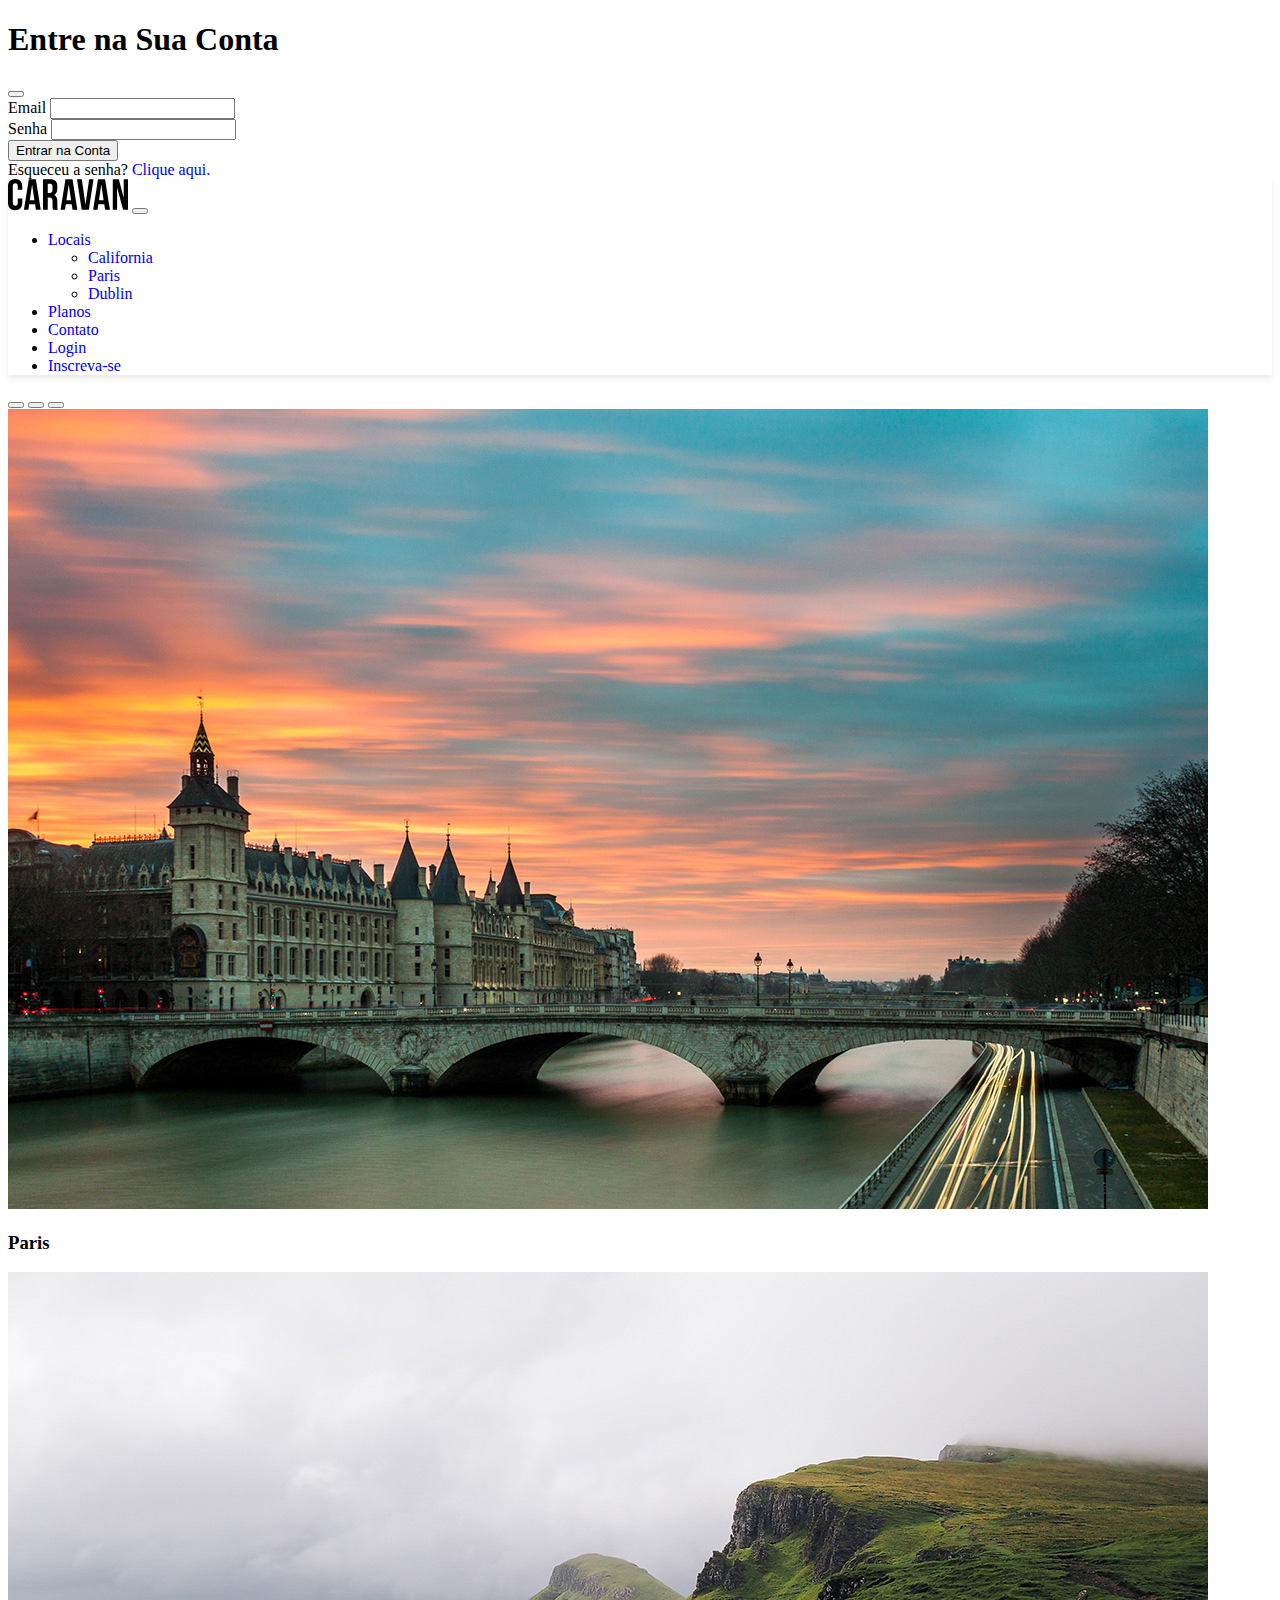
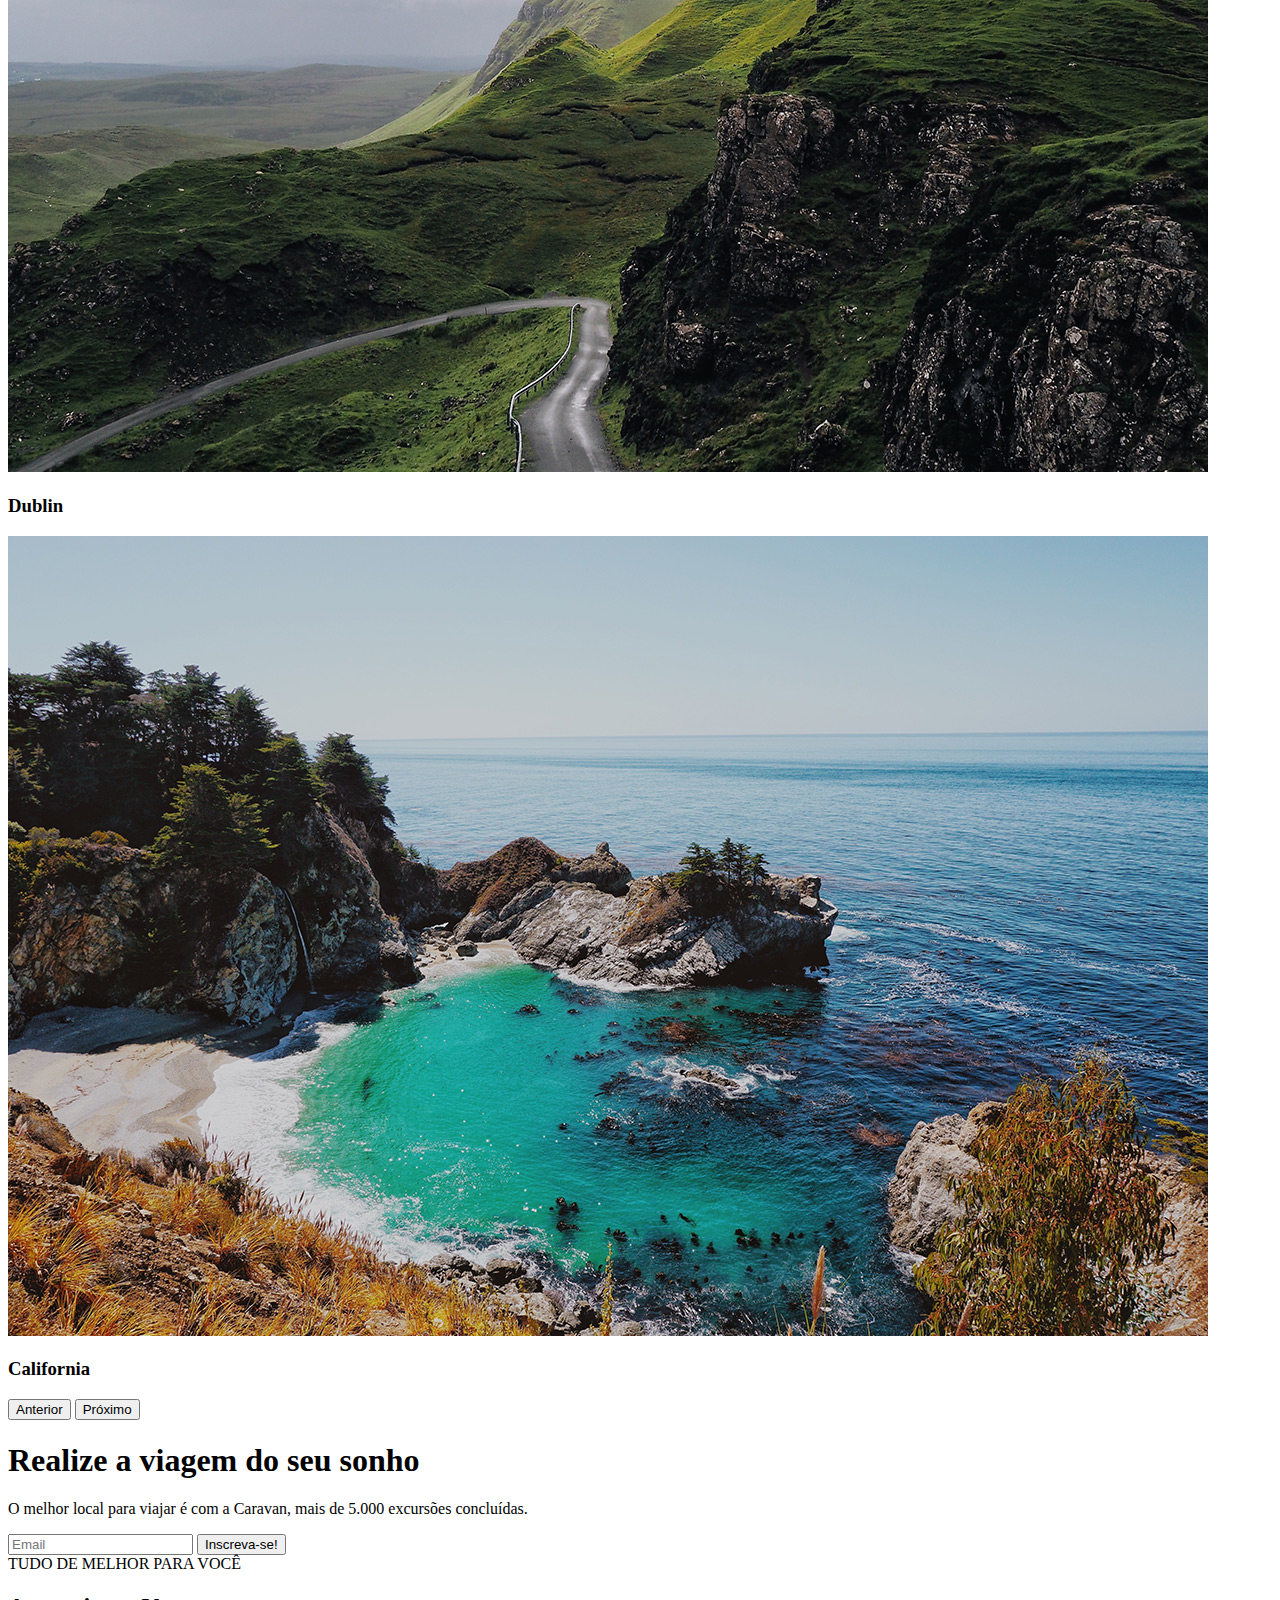
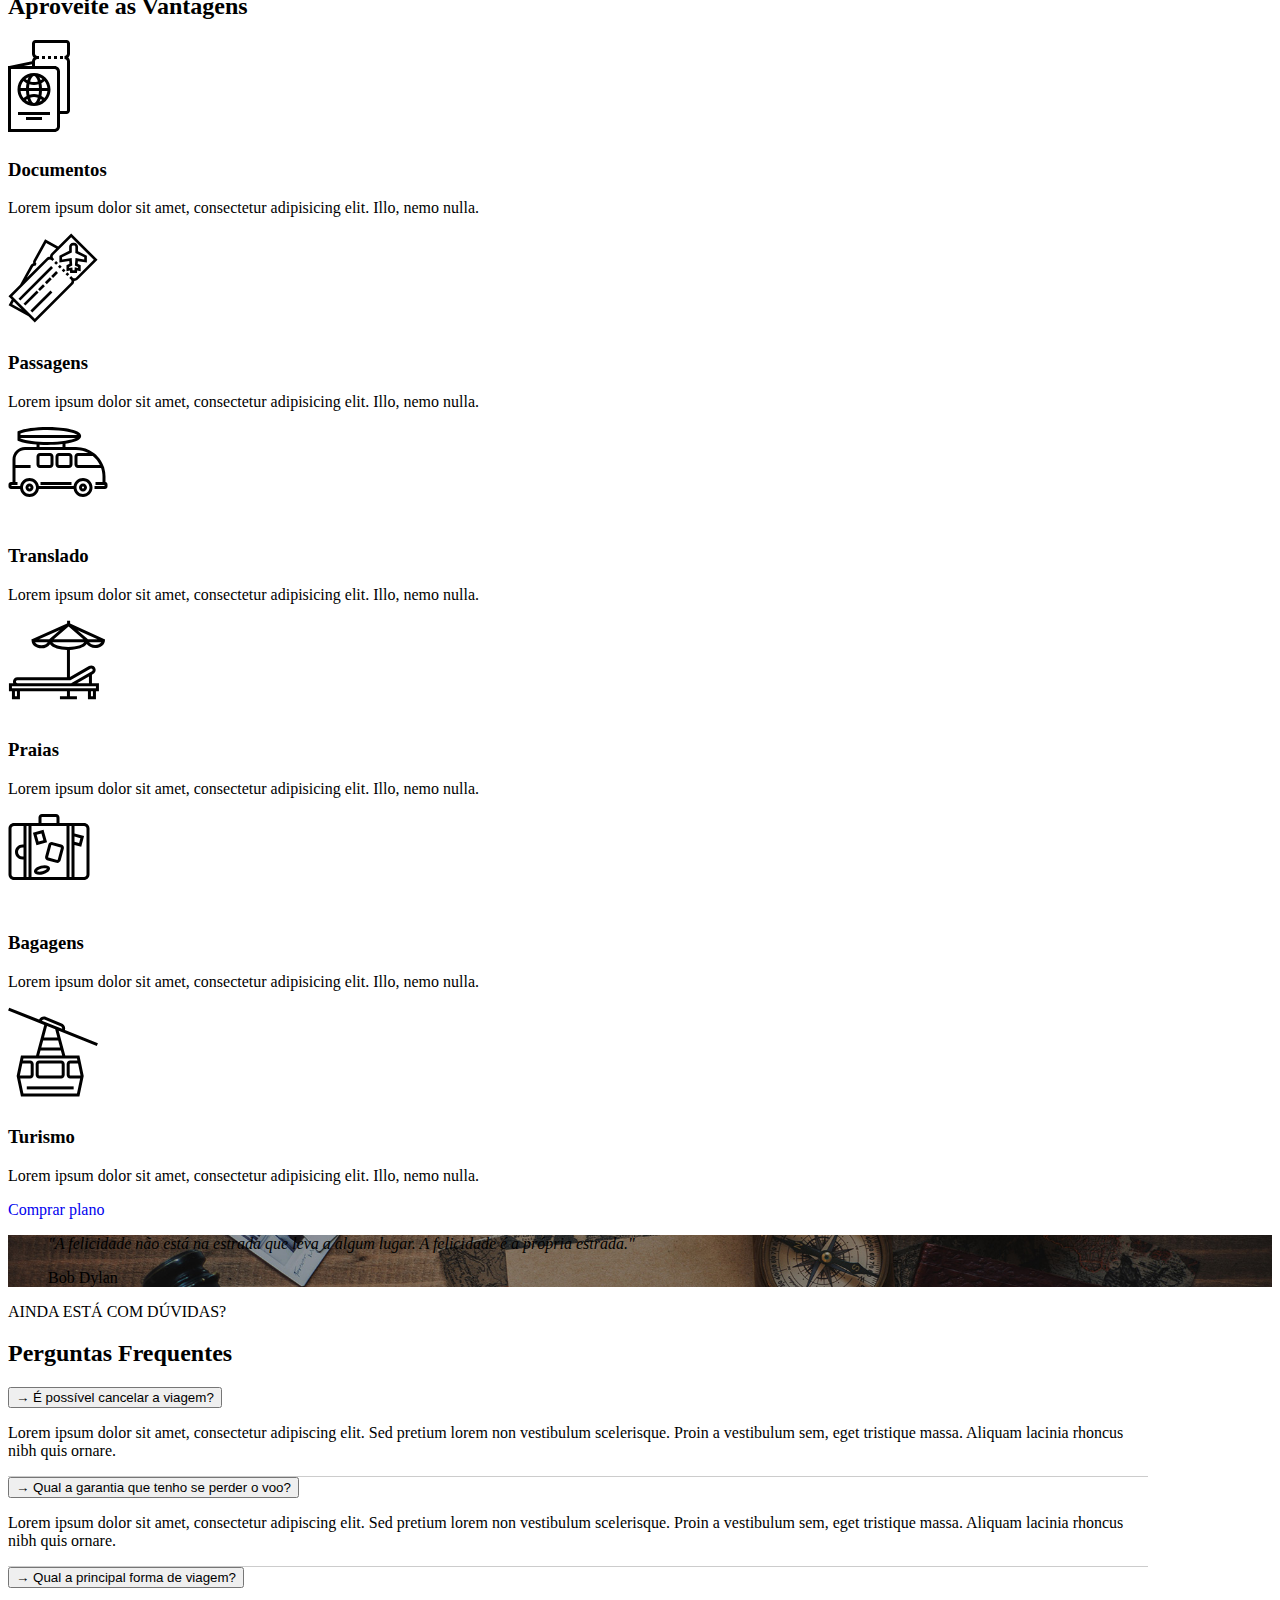
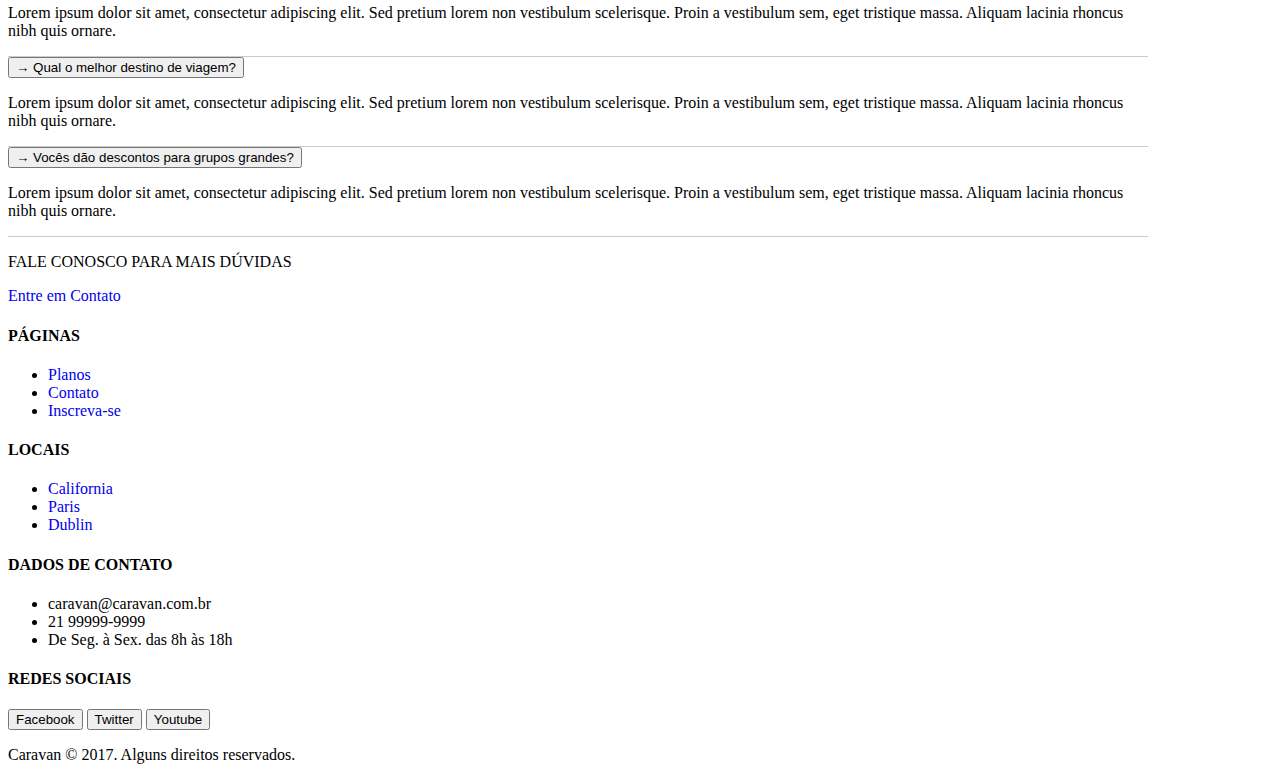
<file: index.html>
<!doctype html>
<html lang="en">
<head>
    <meta charset="utf-8">
    <meta name="viewport" content="width=device-width, initial-scale=1">
    <title>Bootstrap</title>
    <link rel="stylesheet" href="./style.css">
    <link href="https://cdn.jsdelivr.net/npm/bootstrap@5.2.3/dist/css/bootstrap.min.css" rel="stylesheet" integrity="sha384-rbsA2VBKQhggwzxH7pPCaAqO46MgnOM80zW1RWuH61DGLwZJEdK2Kadq2F9CUG65" crossorigin="anonymous">
</head>

<body>
  <!-- Modal -->
  <div class="modal fade" id="modalLogin" tabindex="-1" aria-labelledby="modalLoginTitulo" aria-hidden="true">
    <div class="modal-dialog">
      <div class="modal-content">
        <div class="modal-header">
          <h1 class="modal-title fs-5" id="modalLoginTitulo">Entre na Sua Conta</h1>
          <button type="button" class="btn-close" data-bs-dismiss="modal" aria-label="Close"></button>
        </div>
        <div class="modal-body">
          <form>
            <div class="mb-3">
              <label for="exampleInputEmail1" class="form-label">Email</label>
              <input type="email" class="form-control" id="exampleInputEmail1" aria-describedby="emailHelp">
            </div>
            <div class="mb-3">
              <label for="exampleInputPassword1" class="form-label">Senha</label>
              <input type="password" class="form-control" id="exampleInputPassword1">
            </div>
            <button type="submit" class="btn btn-primary">Entrar na Conta</button>
            <div class="form-text">Esqueceu a senha? <a href="#">Clique aqui.</a></div>
          </form>
        </div>
      </div>
    </div>
  </div>
  <!-- fim modal -->
  <!-- inicio nav -->
    <nav class="navbar navbar-expand-md navbar-light bg-light p-3 box-shadow">
        <div class="container-fluid">
                <a class="navbar-brand" href="index.html"><img src="img/caravan.svg" alt="Caravana"></a>
            <button class="navbar-toggler" type="button" data-bs-toggle="collapse" data-bs-target="#navbarSupportedContent" aria-controls="navbarSupportedContent" aria-expanded="false" aria-label="Toggle navigation">
                <span class="navbar-toggler-icon"></span>
            </button>
            <div class="collapse navbar-collapse justify-content-end" id="navbarSupportedContent">
                <ul class="navbar-nav">
                    <li class="nav-item mx-md-1 dropdown">
                        <a class="nav-link dropdown-toggle" href="#" data-bs-toggle="dropdown" aria-expanded="false">Locais</a>
                        <ul class="dropdown-menu">
                            <li><a class="dropdown-item" href="local.html">California</a></li>
                            <li><a class="dropdown-item" href="local.html">Paris</a></li>
                            <li><a class="dropdown-item" href="local.html">Dublin</a></li>
                          </ul>
                
                    </li>
                    <li class="nav-item mx-md-1">
                        <a class="nav-link" href="planos.html">Planos</a>
                    </li>
                    <li class="nav-item mx-md-1">
                        <a class="nav-link" href="contato.html">Contato</a>
                    </li>
                    <li class="nav-item mx-md-1">
                        <a class="nav-link" href="#" data-bs-toggle="modal" data-bs-target="#modalLogin">Login</a>
                    </li>
                    <li class="nav-item ms-md-2">
                        <a class="btn btn-outline-primary" href="inscricao.html">Inscreva-se</a>
                    </li>
                </ul>
            </div>
        </div>
    </nav>
    <!-- fim nav -->
    <section class="container-fluid">
        <div class="row bg-dark text-white">
            <div class="col-lg-7 p-0">
                <div id="carouselCidades" class="carousel slide">
                    <div class="carousel-indicators">
                      <button type="button" data-bs-target="#carouselCidades" data-bs-slide-to="0" class="active" aria-current="true" aria-label="Slide 1"></button>
                      <button type="button" data-bs-target="#carouselCidades" data-bs-slide-to="1" aria-label="Slide 2"></button>
                      <button type="button" data-bs-target="#carouselCidades" data-bs-slide-to="2" aria-label="Slide 3"></button>
                    </div>
                    <div class="carousel-inner">
                      <div class="carousel-item active">
                        <img src="img/paris.jpg" class="d-block w-100" alt="...">
                        <div class="carousel-caption d-none d-md-block">
                          <h3 class="display-4">Paris</h3>
                        </div>
                      </div>
                      <div class="carousel-item">
                        <img src="img/dublin.jpg" class="d-block w-100" alt="...">
                        <div class="carousel-caption d-none d-md-block">
                          <h3 class="display-4">Dublin</h3>
                        </div>
                      </div>
                      <div class="carousel-item">
                        <img src="img/california.jpg" class="d-block w-100" alt="...">
                        <div class="carousel-caption d-none d-md-block">
                          <h3 class="display-4">California</h3>
                        </div>
                      </div>
                    </div>
                    <button class="carousel-control-prev" type="button" data-bs-target="#carouselCidades" data-bs-slide="prev">
                      <span class="carousel-control-prev-icon" aria-hidden="true"></span>
                      <span class="visually-hidden">Anterior</span>
                    </button>
                    <button class="carousel-control-next" type="button" data-bs-target="#carouselCidades" data-bs-slide="next">
                      <span class="carousel-control-next-icon" aria-hidden="true"></span>
                      <span class="visually-hidden">Próximo</span>
                    </button>
                  </div>
            </div>
            <div class="col-lg-5 p-4 align-self-center">
                <h1 class="display-4">Realize a viagem do seu sonho</h1>
                <p class="lead">O melhor local para viajar é com a Caravan, mais de 5.000 excursões concluídas.</p>
                <form action="">
                    <div class="input-group input-group-lg">
                        <input type="text" class="form-control" placeholder="Email" aria-label="Email" aria-describedby="basic-addon2">
                        <button class="btn btn-primary" type="button" id="button-addon2">Inscreva-se!</button>

                    </div>
                </form>                
            </div>
        </div>
      </section>
    <section class="py-5 bg-light text-center">
      <div class="container">
        <div class="my-5">
          <span class="h6 d-block">TUDO DE MELHOR PARA VOCÊ</span>
          <h2 class="display-4 text-primary">Aproveite as Vantagens</h2>
        </div>
        <div class="row">
          <div class="col-xl-4 col-md-6 my-3">
            <div style="height: 100px" class="d-flex justify-content-center">
              <img src="img/icones/passaporte.svg" alt="Passaporte">
            </div>
            <h3>Documentos</h3>
            <p>Lorem ipsum dolor sit amet, consectetur adipisicing elit. Illo, nemo nulla.</p>
          </div>
          <div class="col-xl-4 col-md-6 my-3">
            <div style="height: 100px" class="d-flex justify-content-center">
              <img src="img/icones/passagens.svg" alt="Passagens">
            </div>
            <h3>Passagens</h3>
            <p>Lorem ipsum dolor sit amet, consectetur adipisicing elit. Illo, nemo nulla.</p>
          </div>
          <div class="col-xl-4 col-md-6 my-3">
            <div style="height: 100px" class="d-flex justify-content-center">
              <img src="img/icones/translado.svg" alt="Translado">
            </div>
            <h3>Translado</h3>
            <p>Lorem ipsum dolor sit amet, consectetur adipisicing elit. Illo, nemo nulla.</p>
          </div>
        </div>
        <div class="row">
          <div class="col-xl-4 col-md-6 my-3">
            <div style="height: 100px" class="d-flex justify-content-center">
              <img src="img/icones/praias.svg" alt="Praias">
            </div>
            <h3>Praias</h3>
            <p>Lorem ipsum dolor sit amet, consectetur adipisicing elit. Illo, nemo nulla.</p>
          </div>
          <div class="col-xl-4 col-md-6 my-3">
            <div style="height: 100px" class="d-flex justify-content-center">
              <img src="img/icones/bagagens.svg" alt="Bagagens">
            </div>
            <h3>Bagagens</h3>
            <p>Lorem ipsum dolor sit amet, consectetur adipisicing elit. Illo, nemo nulla.</p>
          </div>
          <div class="col-xl-4 col-md-6 my-3">
            <div style="height: 100px" class="d-flex justify-content-center">
              <img src="img/icones/turismo.svg" alt="Turismo">
            </div>
            <h3>Turismo</h3>
            <p>Lorem ipsum dolor sit amet, consectetur adipisicing elit. Illo, nemo nulla.</p>
          </div>
        </div>
      </div>
      <div>
        <a href="planos.html" class="btn btn-primary btn-lg mt-4">Comprar plano</a>
      </div>
    </section>

    <section id="home-quote" class="p-5">
      <blockquote class="blockquote text-center text-white p-md-4 p-3">
        <p class="display-4">
          <em>
            "A felicidade não está na estrada que leva a algum lugar. A felicidade é a própria estrada."
          </em>
        </p>
        <footer class="blockquote-footer pt-4 text-white">Bob Dylan<footer>
      </blockquote>
    </section>

    <section class="container">
      <div class="my-5 text-center">
        <span class="h6 d-block">AINDA ESTÁ COM DÚVIDAS?</span>
        <h2 class="display-4 text-primary">Perguntas Frequentes</h2>
      </div>
      <div class="row justify-content-center">
        <div class="col-6" id="perguntasFrequentes">
          <div class="pergunta py-1">
            <button class="btn btn-link text-decoration-none" type="button" data-bs-toggle="collapse" data-bs-target="#pergunta1" aria-expanded="false" aria-controls="pergunta1">
              <div class="lead">
                → É possível cancelar a viagem?
              </div>
            </button>          
            <div class="collapse" id="pergunta1">
              <p>Lorem ipsum dolor sit amet, consectetur adipiscing elit. Sed pretium lorem non vestibulum scelerisque. Proin a vestibulum sem, eget tristique massa. Aliquam lacinia rhoncus nibh quis ornare.</p>
            </div>
          </div>
          <div class="pergunta py-1">
            <button class="btn btn-link text-decoration-none" type="button" data-bs-toggle="collapse" data-bs-target="#pergunta2" aria-expanded="false" aria-controls="pergunta2">
              <div class="lead">
                → Qual a garantia que tenho se perder o voo?
              </div>
            </button>
            <div class="collapse" id="pergunta2">
              <p>Lorem ipsum dolor sit amet, consectetur adipiscing elit. Sed pretium lorem non vestibulum scelerisque. Proin a vestibulum sem, eget tristique massa. Aliquam lacinia rhoncus nibh quis ornare.</p>
            </div>
          </div>
          <div class="pergunta py-1">
            <button class="btn btn-link text-decoration-none" type="button" data-bs-toggle="collapse" data-bs-target="#pergunta3" aria-expanded="false" aria-controls="pergunta3">
              <div class="lead">
                → Qual a principal forma de viagem?
              </div>
            </button>
            <div class="collapse" id="pergunta3">
              <p>Lorem ipsum dolor sit amet, consectetur adipiscing elit. Sed pretium lorem non vestibulum scelerisque. Proin a vestibulum sem, eget tristique massa. Aliquam lacinia rhoncus nibh quis ornare.</p>
            </div>
          </div>
          <div class="pergunta py-1">
            <button class="btn btn-link text-decoration-none" type="button" data-bs-toggle="collapse" data-bs-target="#pergunta4" aria-expanded="false" aria-controls="pergunta4">
              <div class="lead">
                → Qual o melhor destino de viagem?
              </div>
            </button>
            <div class="collapse" id="pergunta4">
              <p>Lorem ipsum dolor sit amet, consectetur adipiscing elit. Sed pretium lorem non vestibulum scelerisque. Proin a vestibulum sem, eget tristique massa. Aliquam lacinia rhoncus nibh quis ornare.</p>
            </div>
          </div>
          <div class="pergunta py-1">
            <button class="btn btn-link text-decoration-none" type="button" data-bs-toggle="collapse" data-bs-target="#pergunta5" aria-expanded="false" aria-controls="pergunta5">
              <div class="lead">
                → Vocês dão descontos para grupos grandes?
              </div>
            </button>
            <div class="collapse" id="pergunta5">
              <p>Lorem ipsum dolor sit amet, consectetur adipiscing elit. Sed pretium lorem non vestibulum scelerisque. Proin a vestibulum sem, eget tristique massa. Aliquam lacinia rhoncus nibh quis ornare.</p>
            </div>
          </div>
        </div>
      </div>
      <div class="text-center my-5">
        <p class="small m-1">FALE CONOSCO PARA MAIS DÚVIDAS</p>
        <a class="btn btn-primary btn-lg" href="contato.html">Entre em Contato</a>
      </div>
    </section>
    <footer class="bg-dark text-white">
      <div class="container py-4">
        <div class="row">
          <div class="col-md-3">
            <h4 class="h6">PÁGINAS</h4>
            <ul class="list-unstyled">
              <li><a href="planos.html">Planos</a></li>
              <li><a href="contato.html">Contato</a></li>
              <li><a href="inscrricao.html">Inscreva-se</a></li>
            </ul>
          </div>
          <div class="col-md-3">
            <h4 class="h6">LOCAIS</h4>
            <ul class="list-unstyled">
              <li><a href="california.html">California</a></li>
              <li><a href="paris.html">Paris</a></li>
              <li><a href="dublin.html">Dublin</a></li>
            </ul>
          </div>
          <div class="col-md-4">
            <h4 class="h6">DADOS DE CONTATO</h4>
            <ul class="list-unstyled text-secondary">
              <li>caravan@caravan.com.br</li>
              <li>21 99999-9999</li>
              <li>De Seg. à Sex. das 8h às 18h</li>
            </ul>
          </div>
          <div class="col-md-2">
            <h4 class="h6">REDES SOCIAIS</h4>
            <div class="d-grid gap-2 col-10">
              <button class="btn btn-outline-secondary btn-sm" style="max-width: 140px" type="button">Facebook</button>
              <button class="btn btn-outline-secondary btn-sm" style="max-width: 140px" type="button">Twitter</button>
              <button class="btn btn-outline-secondary btn-sm" style="max-width: 140px" type="button">Youtube</button>
            </div>
          </div>
        </div>
      </div>
      <div class="bg-primary text-center py-3">
        <p class="mb-0">Caravan © 2017. Alguns direitos reservados.</p>
      </div>
    </footer>
    <script src="https://cdn.jsdelivr.net/npm/bootstrap@5.2.3/dist/js/bootstrap.bundle.min.js" integrity="sha384-kenU1KFdBIe4zVF0s0G1M5b4hcpxyD9F7jL+jjXkk+Q2h455rYXK/7HAuoJl+0I4" crossorigin="anonymous"></script>
</body>
</html>
</file>
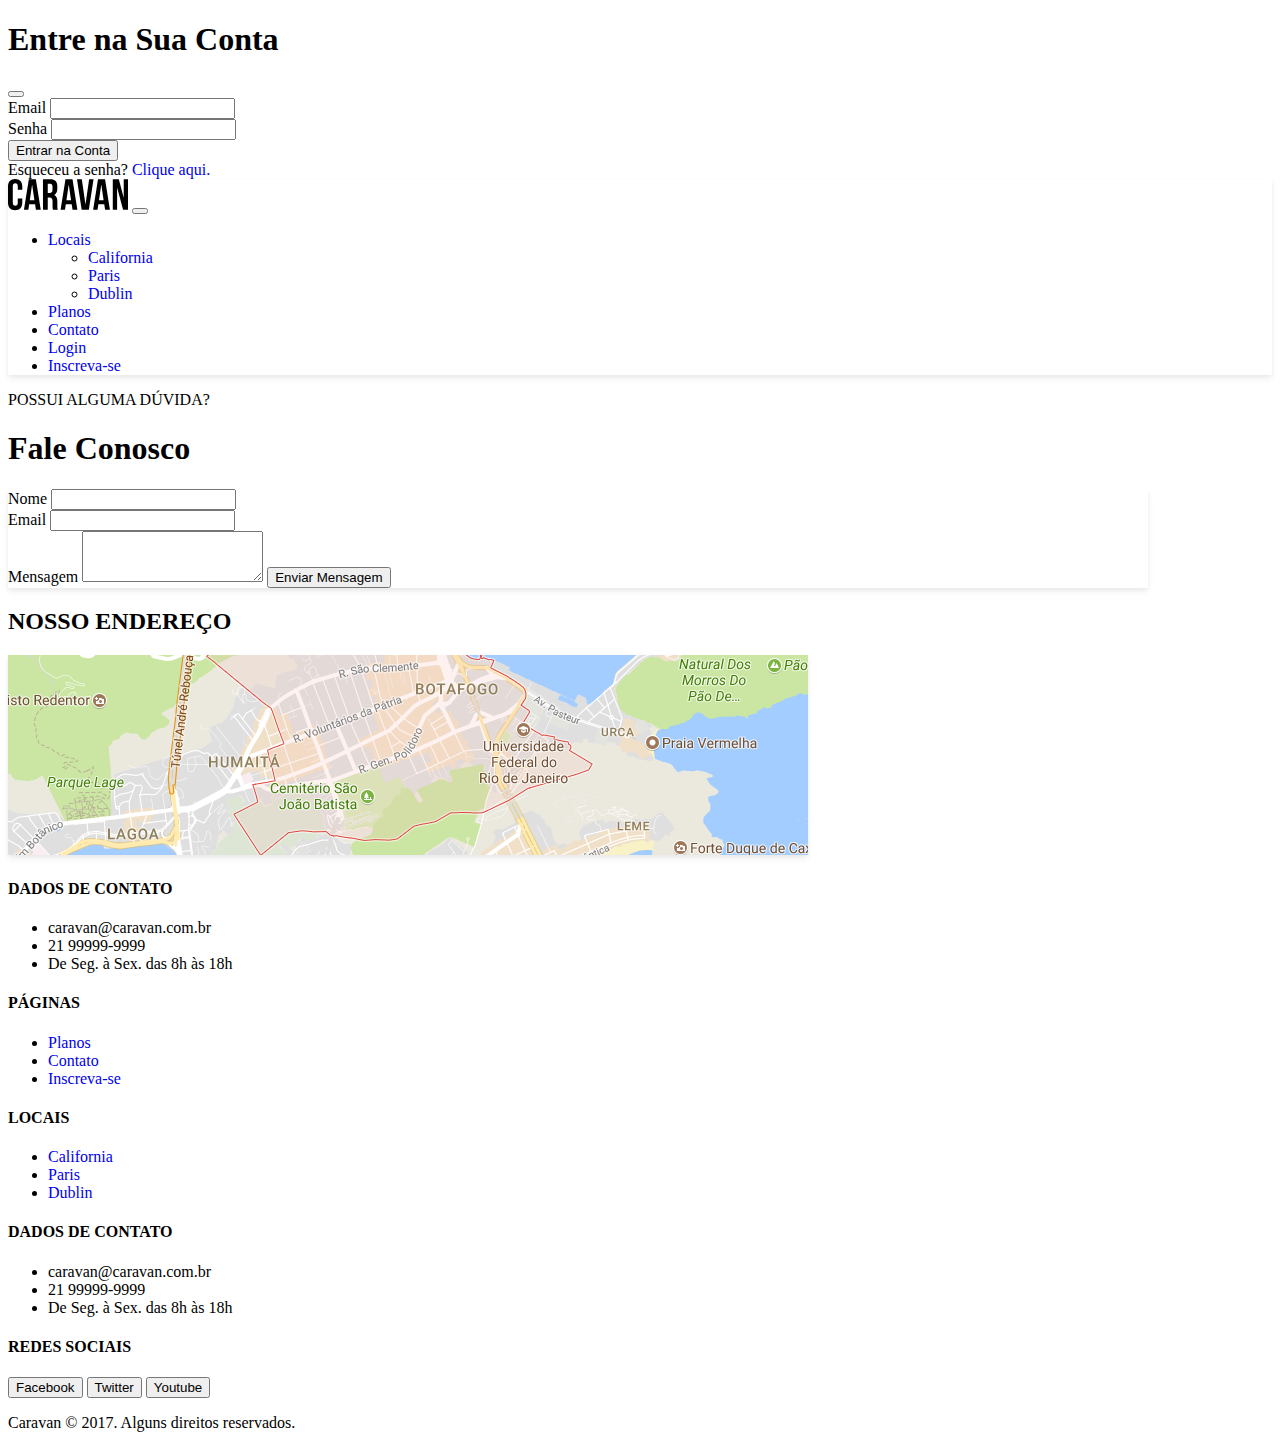
<file: contato.html>
<!doctype html>
<html lang="en">
<head>
    <meta charset="utf-8">
    <meta name="viewport" content="width=device-width, initial-scale=1">
    <title>Contato</title>
    <link rel="stylesheet" href="./style.css">
    <link href="https://cdn.jsdelivr.net/npm/bootstrap@5.2.3/dist/css/bootstrap.min.css" rel="stylesheet" integrity="sha384-rbsA2VBKQhggwzxH7pPCaAqO46MgnOM80zW1RWuH61DGLwZJEdK2Kadq2F9CUG65" crossorigin="anonymous">
</head>

<body>
  <!-- Modal -->
  <div class="modal fade" id="modalLogin" tabindex="-1" aria-labelledby="modalLoginTitulo" aria-hidden="true">
    <div class="modal-dialog">
      <div class="modal-content">
        <div class="modal-header">
          <h1 class="modal-title fs-5" id="modalLoginTitulo">Entre na Sua Conta</h1>
          <button type="button" class="btn-close" data-bs-dismiss="modal" aria-label="Close"></button>
        </div>
        <div class="modal-body">
          <form>
            <div class="mb-3">
              <label for="exampleInputEmail1" class="form-label">Email</label>
              <input type="email" class="form-control" id="exampleInputEmail1" aria-describedby="emailHelp">
            </div>
            <div class="mb-3">
              <label for="exampleInputPassword1" class="form-label">Senha</label>
              <input type="password" class="form-control" id="exampleInputPassword1">
            </div>
            <button type="submit" class="btn btn-primary">Entrar na Conta</button>
            <div class="form-text">Esqueceu a senha? <a href="#">Clique aqui.</a></div>
          </form>
        </div>
      </div>
    </div>
  </div>
  <!-- fim modal -->
  <!-- inicio nav -->
    <nav class="navbar navbar-expand-md navbar-light bg-light p-3 box-shadow">
        <div class="container-fluid">
                <a class="navbar-brand" href="index.html"><img src="img/caravan.svg" alt="Caravana"></a>
            <button class="navbar-toggler" type="button" data-bs-toggle="collapse" data-bs-target="#navbarSupportedContent" aria-controls="navbarSupportedContent" aria-expanded="false" aria-label="Toggle navigation">
                <span class="navbar-toggler-icon"></span>
            </button>
            <div class="collapse navbar-collapse justify-content-end" id="navbarSupportedContent">
                <ul class="navbar-nav">
                    <li class="nav-item mx-md-1 dropdown">
                        <a class="nav-link dropdown-toggle" href="#" data-bs-toggle="dropdown" aria-expanded="false">Locais</a>
                        <ul class="dropdown-menu">
                            <li><a class="dropdown-item" href="local.html">California</a></li>
                            <li><a class="dropdown-item" href="local.html">Paris</a></li>
                            <li><a class="dropdown-item" href="local.html">Dublin</a></li>
                          </ul>
                
                    </li>
                    <li class="nav-item mx-md-1">
                        <a class="nav-link" href="planos.html">Planos</a>
                    </li>
                    <li class="nav-item mx-md-1">
                        <a class="nav-link active" href="contato.html">Contato</a>
                    </li>
                    <li class="nav-item mx-md-1">
                        <a class="nav-link" href="#" data-bs-toggle="modal" data-bs-target="#modalLogin">Login</a>
                    </li>
                    <li class="nav-item ms-md-2">
                        <a class="btn btn-outline-primary" href="inscricao.html">Inscreva-se</a>
                    </li>
                </ul>
            </div>
        </div>
    </nav>
    <!-- fim nav -->
    <section class="container">
        <div class="text-center my-4">
            <span class="h6 d-block">POSSUI ALGUMA DÚVIDA?</span>
            <h1 class="display-4 text-primary">Fale Conosco</h1>
        </div>
        <div class="row">
            <div class="col-lg my-5">
                <form class="bg-light rounded p-4 box-shadow">
                    <div class="mb-3">
                      <label for="clienteNome" class="form-label">Nome</label>
                      <input type="email" class="form-control" id="clienteNome">
                    </div>
                    <div class="mb-3">
                      <label for="clienteEmail" class="form-label">Email</label>
                      <input type="password" class="form-control" id="clienteEmail">
                    </div>
                    <label for="clienteMensagem" class="form-label">Mensagem</label>
                    <textarea class="form-control mb-3" id="clienteMensagem" rows="3"></textarea>                  
                    <button type="submit" class="btn btn-primary">Enviar Mensagem</button>
                  </form>
            </div>
            <div class="col-lg my-5">
                <h2 class="h6">NOSSO ENDEREÇO</h2>
                <a href="#"><img class="img-fluid box-shadow rounded mb-4" src="img/mapa.png"></a>
                <h4 class="h6">DADOS DE CONTATO</h4>
                <ul class="list-unstyled text-secondary">
                    <li>caravan@caravan.com.br</li>
                    <li>21 99999-9999</li>
                    <li>De Seg. à Sex. das 8h às 18h</li>
                </ul>
            </div>
        </div>
    </section>
    <!-- inicio footer -->
    <footer class="bg-dark text-white">
      <div class="container py-4">
        <div class="row">
          <div class="col-md-3">
            <h4 class="h6">PÁGINAS</h4>
            <ul class="list-unstyled">
              <li><a href="planos.html">Planos</a></li>
              <li><a href="contato.html">Contato</a></li>
              <li><a href="inscrricao.html">Inscreva-se</a></li>
            </ul>
          </div>
          <div class="col-md-3">
            <h4 class="h6">LOCAIS</h4>
            <ul class="list-unstyled">
              <li><a href="california.html">California</a></li>
              <li><a href="paris.html">Paris</a></li>
              <li><a href="dublin.html">Dublin</a></li>
            </ul>
          </div>
          <div class="col-md-4">
            <h4 class="h6">DADOS DE CONTATO</h4>
            <ul class="list-unstyled text-secondary">
              <li>caravan@caravan.com.br</li>
              <li>21 99999-9999</li>
              <li>De Seg. à Sex. das 8h às 18h</li>
            </ul>
          </div>
          <div class="col-md-2">
            <h4 class="h6">REDES SOCIAIS</h4>
            <div class="d-grid gap-2 col-10">
              <button class="btn btn-outline-secondary btn-sm" style="max-width: 140px" type="button">Facebook</button>
              <button class="btn btn-outline-secondary btn-sm" style="max-width: 140px" type="button">Twitter</button>
              <button class="btn btn-outline-secondary btn-sm" style="max-width: 140px" type="button">Youtube</button>
            </div>
          </div>
        </div>
      </div>
      <div class="bg-primary text-center py-3">
        <p class="mb-0">Caravan © 2017. Alguns direitos reservados.</p>
      </div>
    </footer>
    <!-- fim footer -->

    <script src="https://cdn.jsdelivr.net/npm/bootstrap@5.2.3/dist/js/bootstrap.bundle.min.js" integrity="sha384-kenU1KFdBIe4zVF0s0G1M5b4hcpxyD9F7jL+jjXkk+Q2h455rYXK/7HAuoJl+0I4" crossorigin="anonymous"></script>
</body>
</html>
</file>
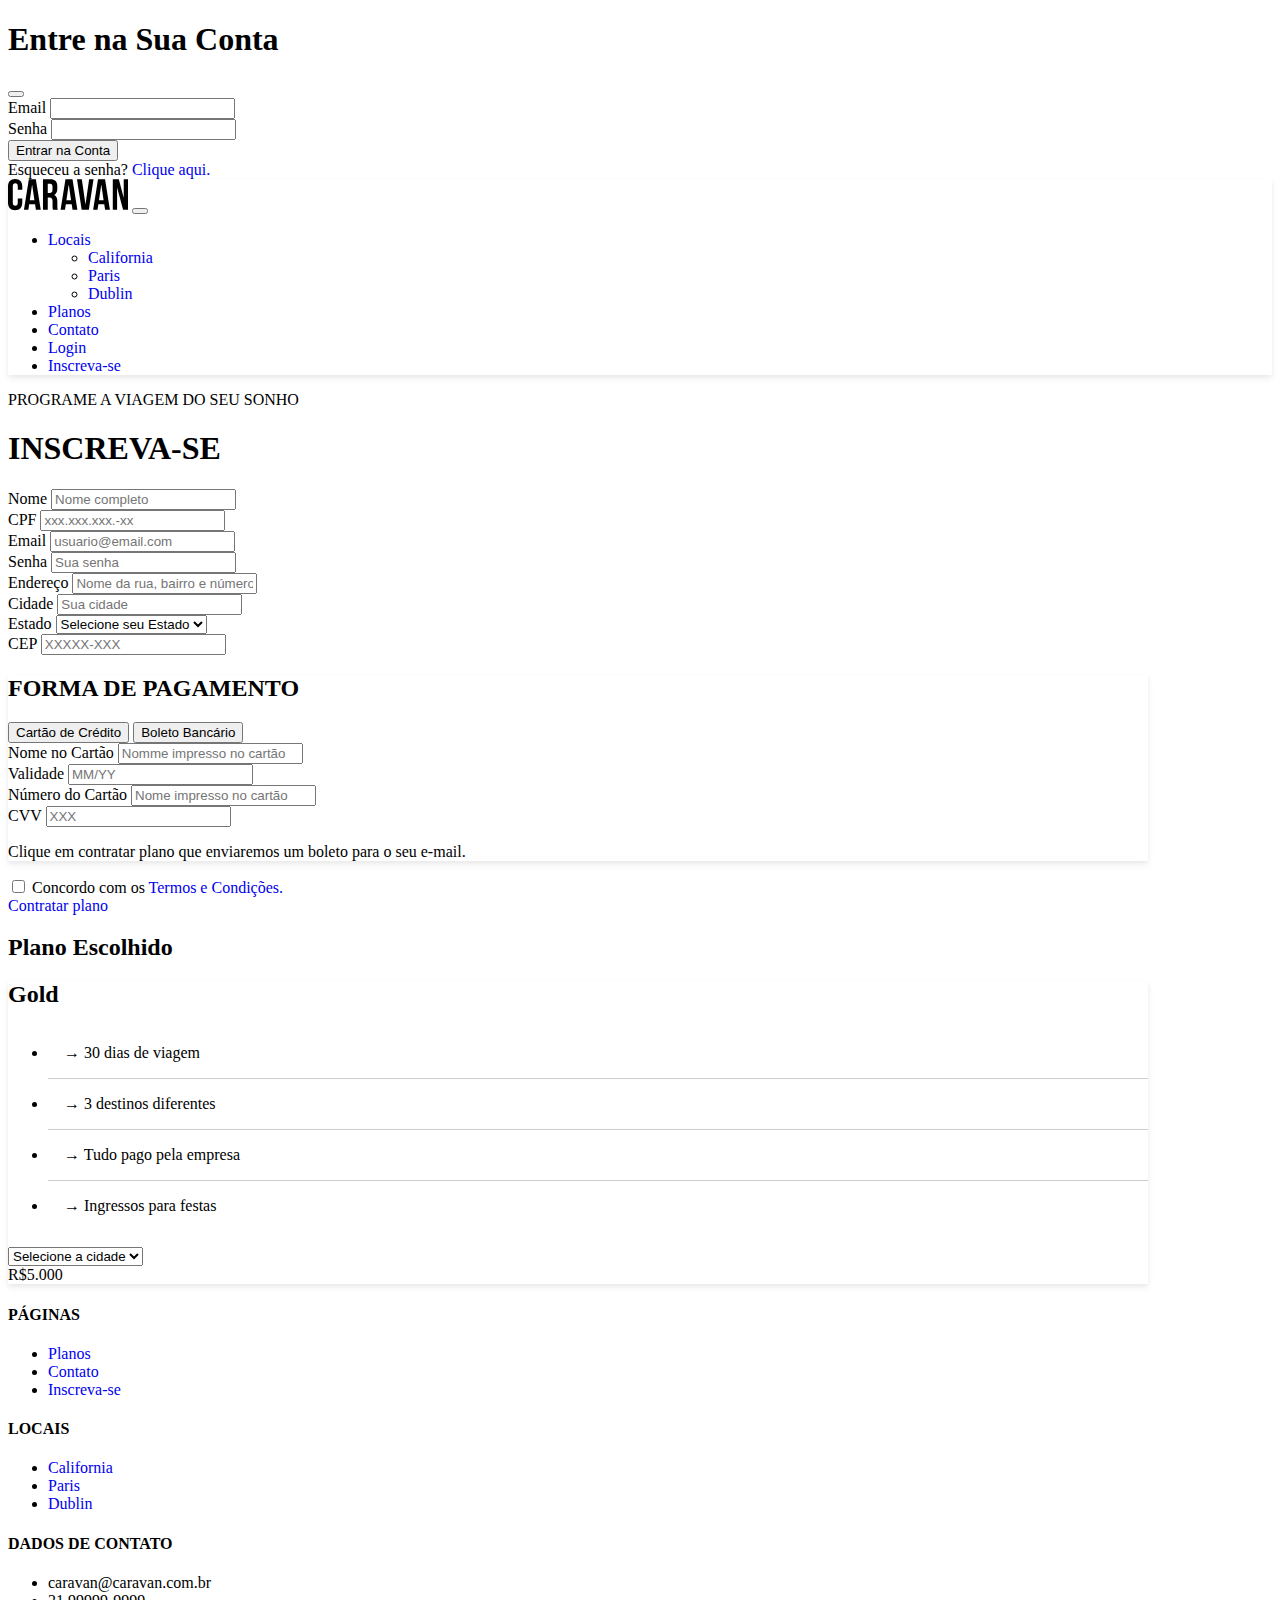
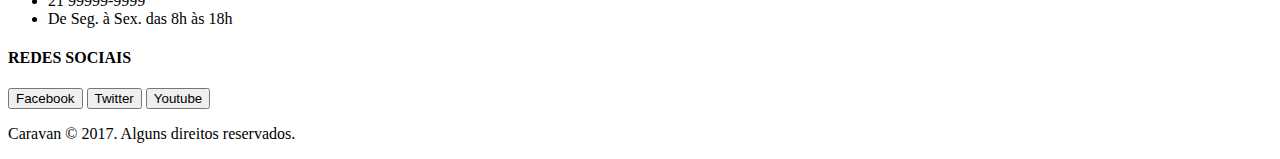
<file: inscricao.html>
<!doctype html>
<html lang="en">
<head>
    <meta charset="utf-8">
    <meta name="viewport" content="width=device-width, initial-scale=1">
    <title>Inscrição</title>
    <link rel="stylesheet" href="./style.css">
    <link href="https://cdn.jsdelivr.net/npm/bootstrap@5.2.3/dist/css/bootstrap.min.css" rel="stylesheet" integrity="sha384-rbsA2VBKQhggwzxH7pPCaAqO46MgnOM80zW1RWuH61DGLwZJEdK2Kadq2F9CUG65" crossorigin="anonymous">
</head>

<body>
  <!-- Modal -->
  <div class="modal fade" id="modalLogin" tabindex="-1" aria-labelledby="modalLoginTitulo" aria-hidden="true">
    <div class="modal-dialog">
      <div class="modal-content">
        <div class="modal-header">
          <h1 class="modal-title fs-5" id="modalLoginTitulo">Entre na Sua Conta</h1>
          <button type="button" class="btn-close" data-bs-dismiss="modal" aria-label="Close"></button>
        </div>
        <div class="modal-body">
          <form>
            <div class="mb-3">
              <label for="exampleInputEmail1" class="form-label">Email</label>
              <input type="email" class="form-control" id="exampleInputEmail1" aria-describedby="emailHelp">
            </div>
            <div class="mb-3">
              <label for="exampleInputPassword1" class="form-label">Senha</label>
              <input type="password" class="form-control" id="exampleInputPassword1">
            </div>
            <button type="submit" class="btn btn-primary">Entrar na Conta</button>
            <div class="form-text">Esqueceu a senha? <a href="#">Clique aqui.</a></div>
          </form>
        </div>
      </div>
    </div>
  </div>
  <!-- fim modal -->
  <!-- inicio nav -->
    <nav class="navbar navbar-expand-md navbar-light bg-light p-3 box-shadow">
        <div class="container-fluid">
                <a class="navbar-brand" href="index.html"><img src="img/caravan.svg" alt="Caravana"></a>
            <button class="navbar-toggler" type="button" data-bs-toggle="collapse" data-bs-target="#navbarSupportedContent" aria-controls="navbarSupportedContent" aria-expanded="false" aria-label="Toggle navigation">
                <span class="navbar-toggler-icon"></span>
            </button>
            <div class="collapse navbar-collapse justify-content-end" id="navbarSupportedContent">
                <ul class="navbar-nav">
                    <li class="nav-item mx-md-1 dropdown">
                        <a class="nav-link dropdown-toggle" href="#" data-bs-toggle="dropdown" aria-expanded="false">Locais</a>
                        <ul class="dropdown-menu">
                            <li><a class="dropdown-item" href="local.html">California</a></li>
                            <li><a class="dropdown-item" href="local.html">Paris</a></li>
                            <li><a class="dropdown-item" href="local.html">Dublin</a></li>
                          </ul>
                
                    </li>
                    <li class="nav-item mx-md-1">
                        <a class="nav-link" href="planos.html">Planos</a>
                    </li>
                    <li class="nav-item mx-md-1">
                        <a class="nav-link" href="contato.html">Contato</a>
                    </li>
                    <li class="nav-item mx-md-1">
                        <a class="nav-link" href="#" data-bs-toggle="modal" data-bs-target="#modalLogin">Login</a>
                    </li>
                    <li class="nav-item ms-md-2">
                        <a class="btn btn-outline-primary" href="inscricao.html">Inscreva-se</a>
                    </li>
                </ul>
            </div>
        </div>
    </nav>
    <!-- fim nav -->
    <section class="container my-4">
        <div class="text-center my-4">
            <span class="h6 d-block">PROGRAME A VIAGEM DO SEU SONHO</span>
            <h1 class="display-4 text-primary">INSCREVA-SE</h1>
        </div>
      <!-- forms -->
        <div class="row mt-5">
          <div class="col-lg-6 mx-auto">
            <form>
              <div class="row  mb-4 g-2">
                <div class="col-md-6">
                  <label class="mb-2" for="inputNome">Nome</label>
                  <input id="inputNome" type="text" class="form-control" placeholder="Nome completo" aria-label="Nome">
                </div>
                <div class="col-md-6">
                  <label class="mb-2" for="inputCPF">CPF</label>
                  <input id="inputCPF" type="text" class="form-control" placeholder="xxx.xxx.xxx.-xx" aria-label="CPF">
                </div>
              </div>
              <div class="row mb-4 g-2">
                <div class="col-md-6">
                  <label class="mb-2" for="inputEmail">Email</label>
                  <input id="inputEmail" type="text" class="form-control" placeholder="usuario@email.com" aria-label="Email">
                </div>
                <div class="col-md-6">
                  <label class="mb-2" for="inputSenha">Senha</label>
                  <input id="inputSenha" type="text" class="form-control" placeholder="Sua senha" aria-label="Senha">
                </div>
              </div>
              <div class="row mb-4">
                <div class="col-12">
                  <label class="mb-2" for="inputEndereco">Endereço</label>
                  <input id="inputEndereco" type="text" class="form-control" placeholder="Nome da rua, bairro e número" aria-label="Endereco">
                </div>
              </div>
              <div class="row mb-4 g-2">
                <div class="col-6">
                  <label class="mb-2" for="inputCidade">Cidade</label>
                  <input id="inputCidade" type="text" class="form-control" placeholder="Sua cidade" aria-label="Cidade">
                </div>
                <div class="col-3">
                  <label class="mb-2" for="inputEstado">Estado</label>
                  <select id="inputEstado" class="form-select" aria-label="estado">
                    <option selected>Selecione seu Estado</option>
                    <option value="1">Rio de Janeiro</option>
                    <option value="2">São Paulo</option>
                    <option value="3">Paraná</option>
                    <option value="4">Ceará</option>
                    <option value="5">Acre</option>
                  </select>
                </div>
                <div class="col-3">
                  <label class="mb-2" for="inputCEP">CEP</label>
                  <input id="inputCEP" type="text" class="form-control" placeholder="XXXXX-XXX" aria-label="CEP">
                </div>
              </div>
              <div class="bg-light rounded box-shadow p-3 mb-3">
                <h2 class="h6 text-primary">FORMA DE PAGAMENTO</h2>
                <nav class="nav btn-group mb-3" id="formaPagamento" role="tabpanel">
                  <button class="btn btn-outline-secondary active btn-sm" id="nav-cartao-tab" data-bs-toggle="tab" data-bs-target="#nav-cartao" type="button" role="tab" aria-controls="nav-cartao" aria-selected="true">Cartão de Crédito</button>
                  <button class="btn btn-outline-secondary btn-sm" id="nav-boleto-tab" data-bs-toggle="tab" data-bs-target="#nav-boleto" type="button" role="tab" aria-controls="nav-boleto" aria-selected="false">Boleto Bancário</button>
                </nav>
                <div class="tab-content" id="formaPagamentoConteudo">
                  <div class="tab-pane fade show active" id="nav-cartao" role="tabpanel" aria-labelledby="nav-cartao-tab" tabindex="0">
                    <form id="credit-card">
                      <div class="row mb-4 g-2">
                        <div class="col-8">
                          <label class="mb-2" for="inputNomeCartao">Nome no Cartão</label>
                          <input id="inputNomeCartao" type="text" class="form-control" placeholder="Nomme impresso no cartão" aria-label="cartaoNome">
                        </div>
                        <div class="col-4">
                          <div class="expiration-container">
                            <label class="mb-2" for="valid-thru-text">Validade</label>
                            <input class="form-control" type="text" name="valid-thru-text" id="valid-thru-text" maxlength="5" placeholder="MM/YY"
                            required
                            
                            onkeypress="return event.charCode >=48 && event.charCode <= 57">
                        </div>
                        </div>
                      </div>
                      <div class="row mb-4 g-2">
                        <div class="col-8">
                          <label class="mb-2" for="inputNumeroCartao">Número do Cartão</label>
                          <input id="inputNumeroCartao" type="text" class="form-control" placeholder="Nome impresso no cartão" aria-label="cartaoNumero">
                        </div>
                        <div class="col-4">
                          <label class="mb-2" for="inputCVVCartao">CVV</label>
                          <input id="inputCVVCartao" type="text" class="form-control" placeholder="XXX" aria-label="cartaoCVV">
                        </div>
                      </div>
                    </form>
                    
                  </div>
                  <div class="tab-pane fade" id="nav-boleto" role="tabpanel" aria-labelledby="nav-boleto-tab" tabindex="0">
                    <p class="lead">Clique em contratar plano que enviaremos um boleto para o seu e-mail.</p>
                  </div>
                </div>
              </div>
              <div class="form-check mb-3">
                <input class="form-check-input" type="checkbox" value="" id="flexCheckDefault">
                <label class="form-check-label" for="flexCheckDefault">
                  Concordo com os <a href="#">Termos e Condições. </a>
                </label>
              </div>
              <div class="col">
                <a href="inscricao.html" class="btn btn-primary btn-lg">Contratar plano</a>
            </div>
            </form>
          </div>
          <!-- Fim form -->
          <div class="col-lg-5 mx-auto order-first order-lg-1 mb-5">
            <h2 class="h6 text-primary lead">Plano Escolhido</h2>
            <div class="bg-light rounded p-4 box-shadow">
                <h2>Gold</h2>
                <ul class="lista-plano list-unstyled">
                    <li>→ 30 dias de viagem</li>
                    <li>→ 3 destinos diferentes</li>
                    <li>→ Tudo pago pela empresa</li>
                    <li>→ Ingressos para festas</li>
                </ul>
                <select class="form-select bg-light" aria-label="inputCidade">
                    <option selected>Selecione a cidade</option>
                    <option value="1">California</option>
                    <option value="2">Paris</option>
                    <option value="2">Dublin</option>
                </select>
                <div class="row mt-4">
                    <div class="col">
                        <span class="h4">R$5.000</span>
                    </div>
               </div>
            </div>
          </div>
        </div>
        
    </section>
    <!-- inicio footer -->
    <footer class="bg-dark text-white">
      <div class="container py-4">
        <div class="row">
          <div class="col-md-3">
            <h4 class="h6">PÁGINAS</h4>
            <ul class="list-unstyled">
              <li><a href="planos.html">Planos</a></li>
              <li><a href="contato.html">Contato</a></li>
              <li><a href="inscrricao.html">Inscreva-se</a></li>
            </ul>
          </div>
          <div class="col-md-3">
            <h4 class="h6">LOCAIS</h4>
            <ul class="list-unstyled">
              <li><a href="california.html">California</a></li>
              <li><a href="paris.html">Paris</a></li>
              <li><a href="dublin.html">Dublin</a></li>
            </ul>
          </div>
          <div class="col-md-4">
            <h4 class="h6">DADOS DE CONTATO</h4>
            <ul class="list-unstyled text-secondary">
              <li>caravan@caravan.com.br</li>
              <li>21 99999-9999</li>
              <li>De Seg. à Sex. das 8h às 18h</li>
            </ul>
          </div>
          <div class="col-md-2">
            <h4 class="h6">REDES SOCIAIS</h4>
            <div class="d-grid gap-2 col-10">
              <button class="btn btn-outline-secondary btn-sm" style="max-width: 140px" type="button">Facebook</button>
              <button class="btn btn-outline-secondary btn-sm" style="max-width: 140px" type="button">Twitter</button>
              <button class="btn btn-outline-secondary btn-sm" style="max-width: 140px" type="button">Youtube</button>
            </div>
          </div>
        </div>
      </div>
      <div class="bg-primary text-center py-3">
        <p class="mb-0">Caravan © 2017. Alguns direitos reservados.</p>
      </div>
    </footer>
    <!-- fim footer -->

    
    <script src="https://cdn.jsdelivr.net/npm/bootstrap@5.2.3/dist/js/bootstrap.bundle.min.js" integrity="sha384-kenU1KFdBIe4zVF0s0G1M5b4hcpxyD9F7jL+jjXkk+Q2h455rYXK/7HAuoJl+0I4" crossorigin="anonymous"></script>
    <script src="index.js"></script>

  </body>
</html>
</file>
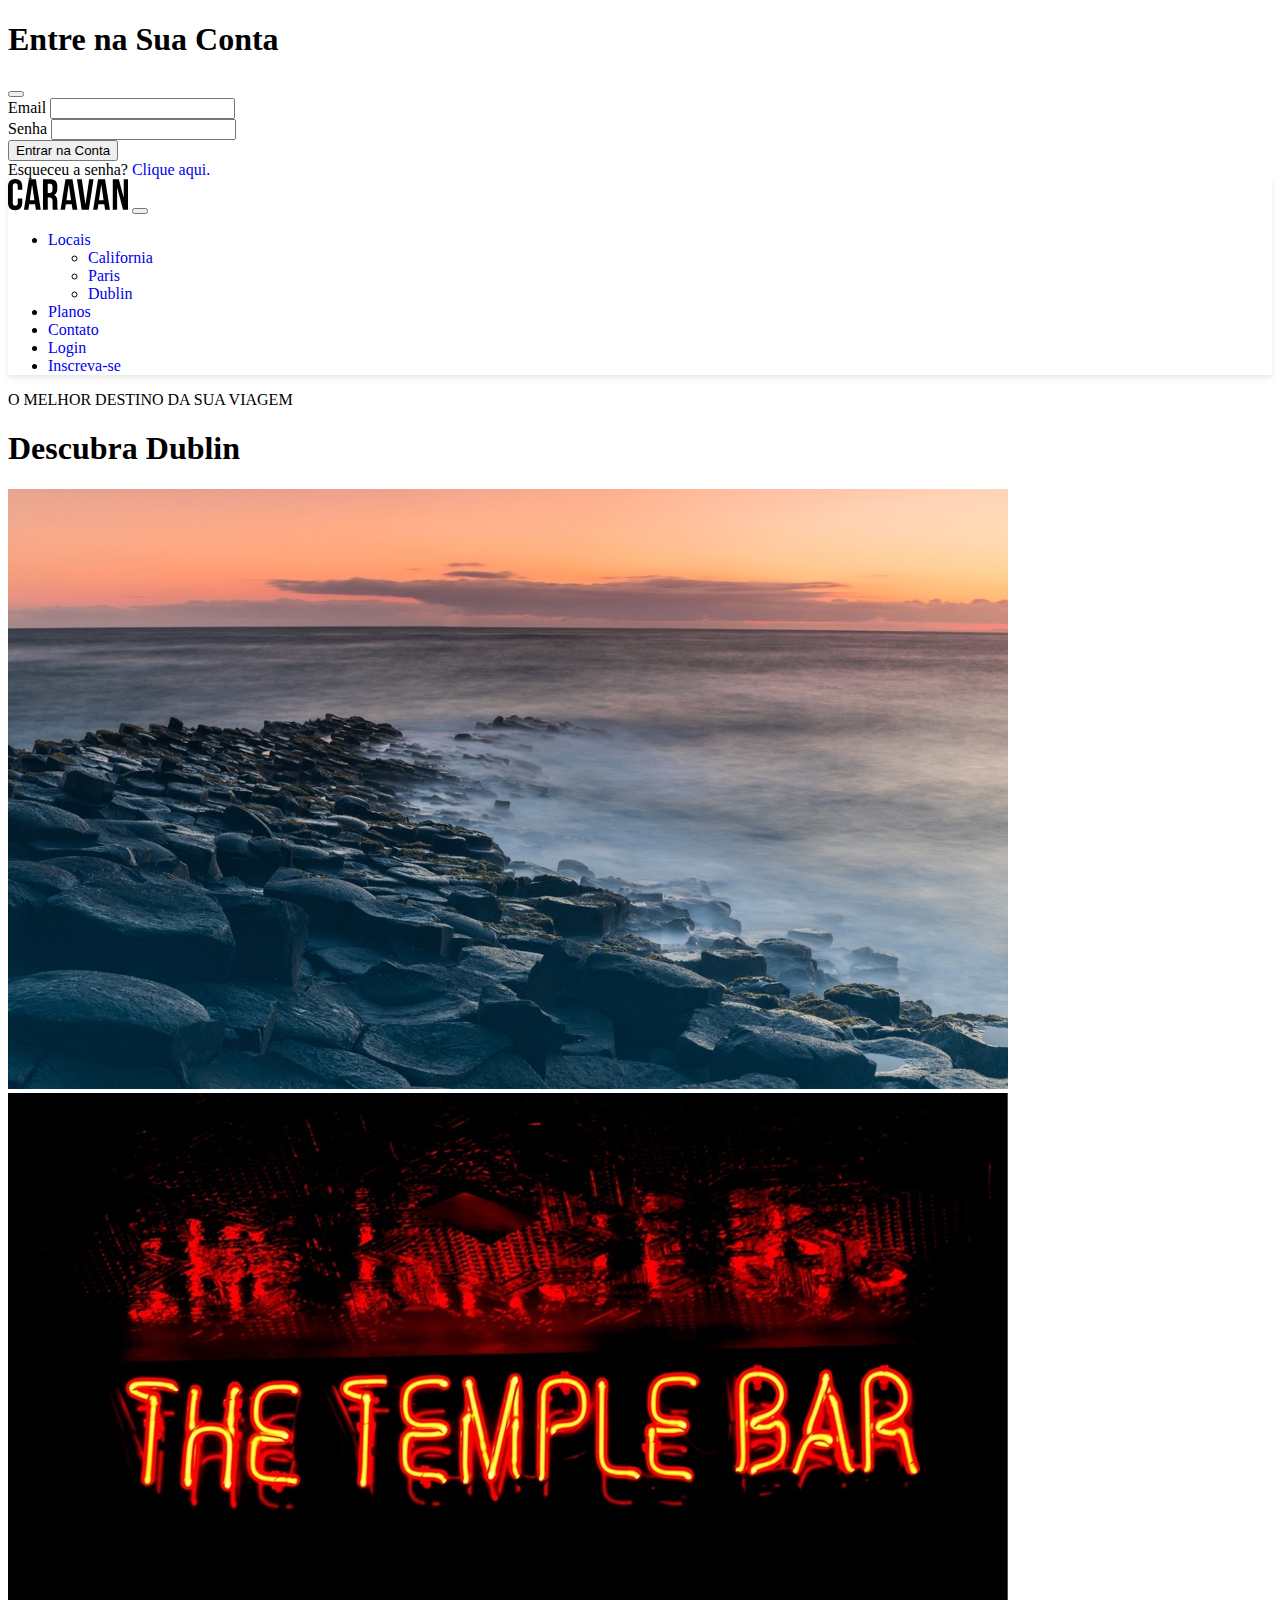
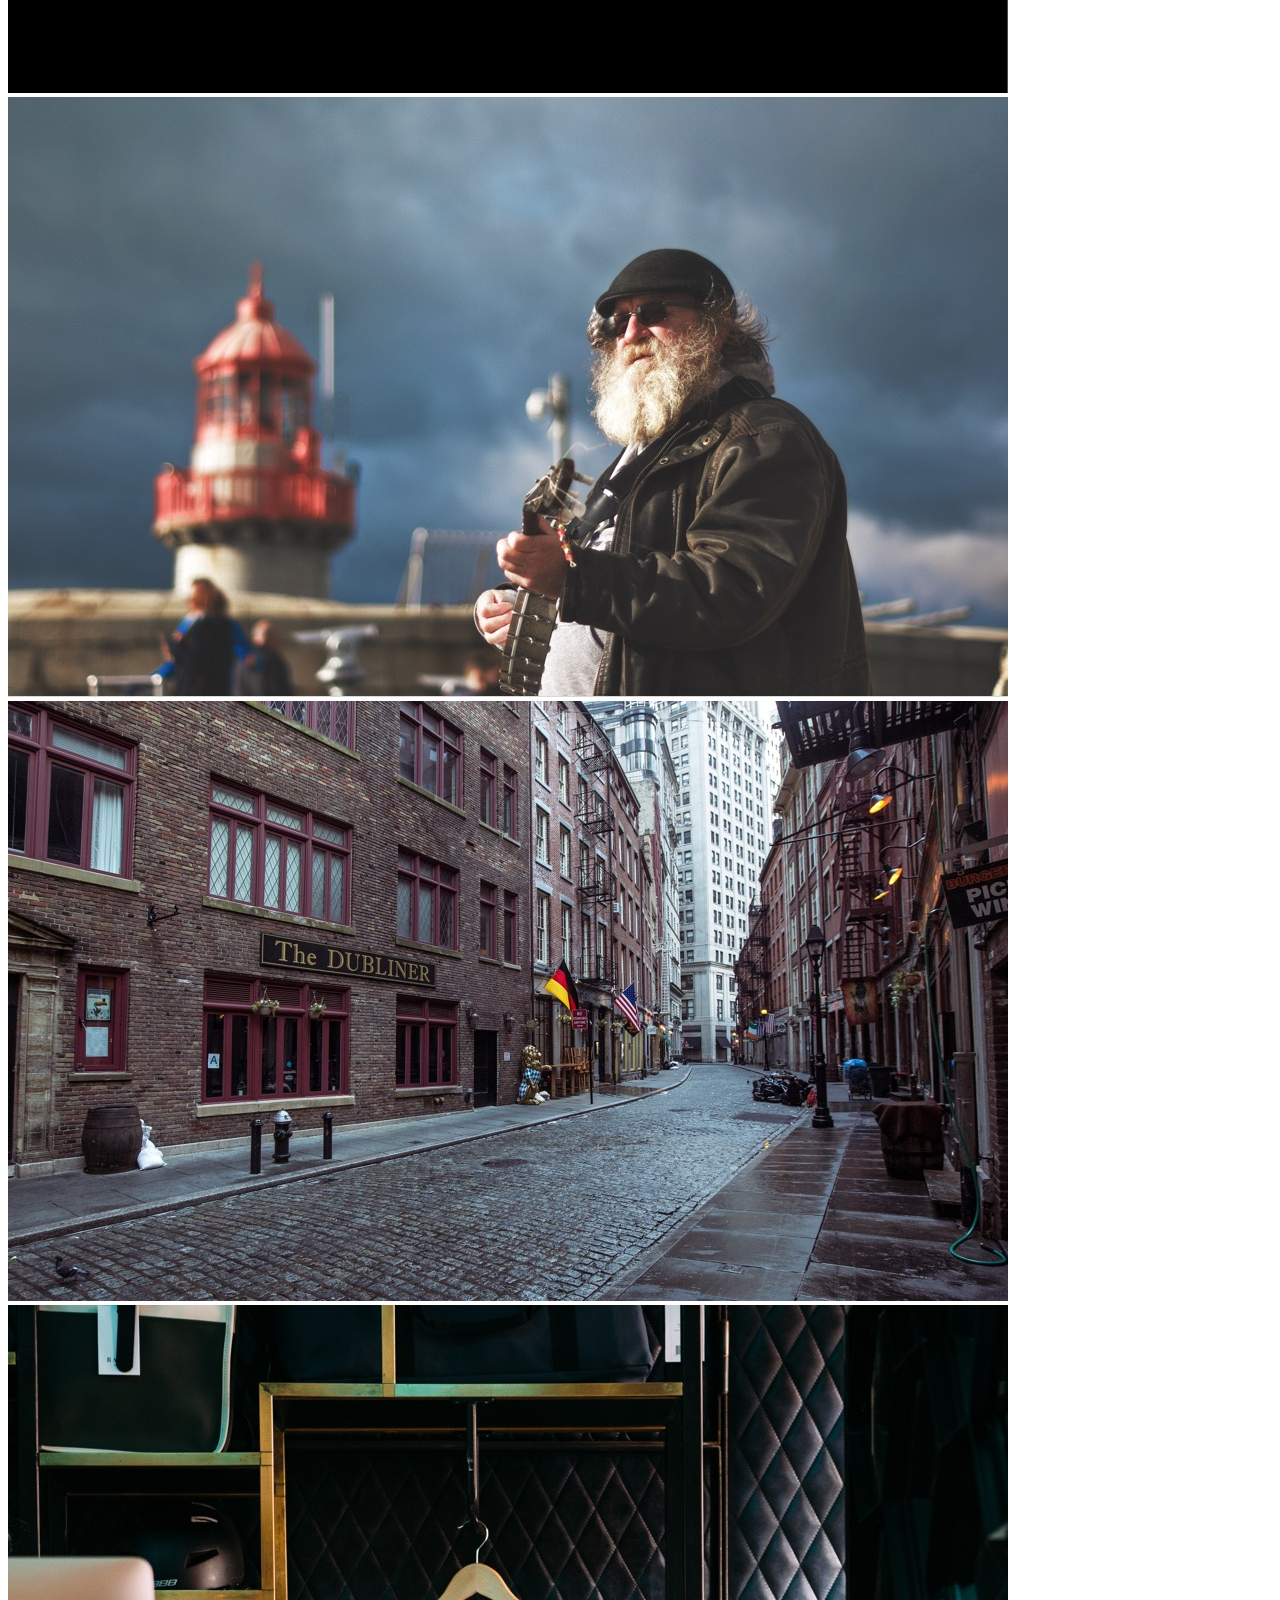
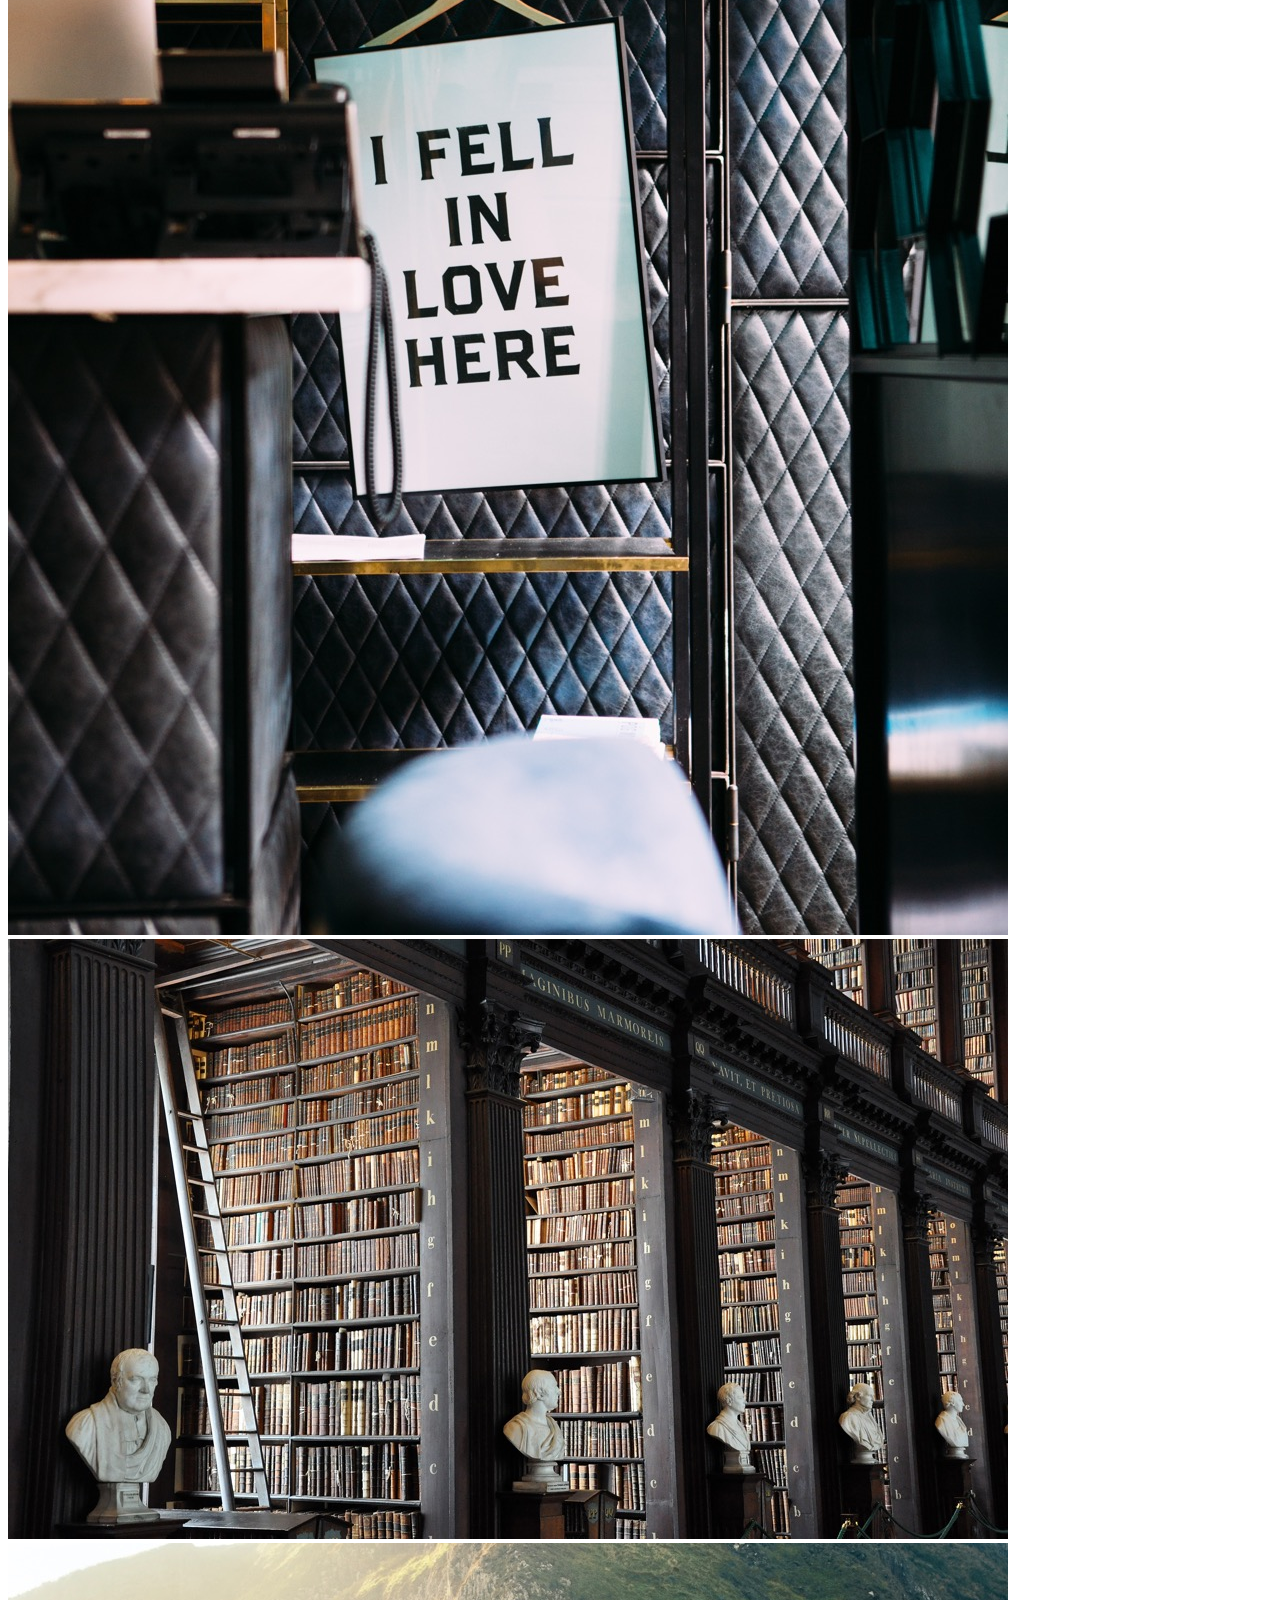
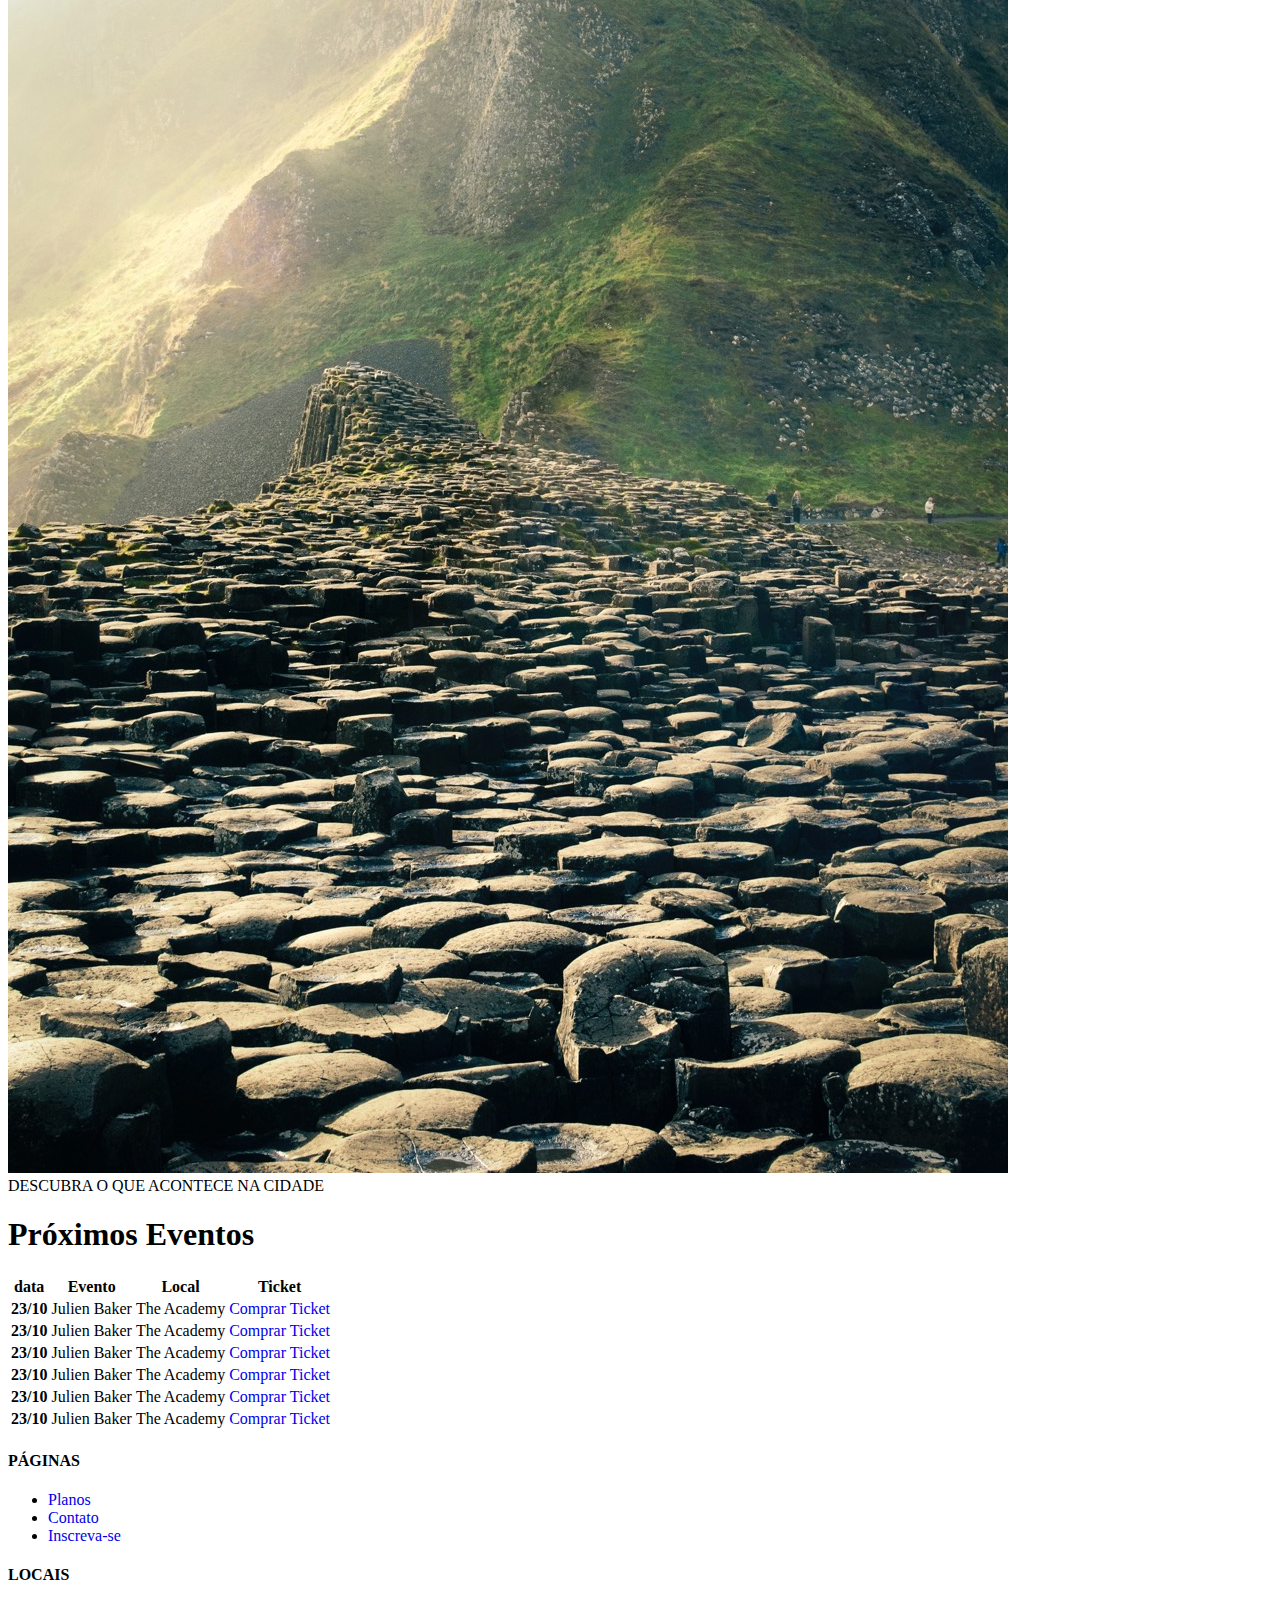
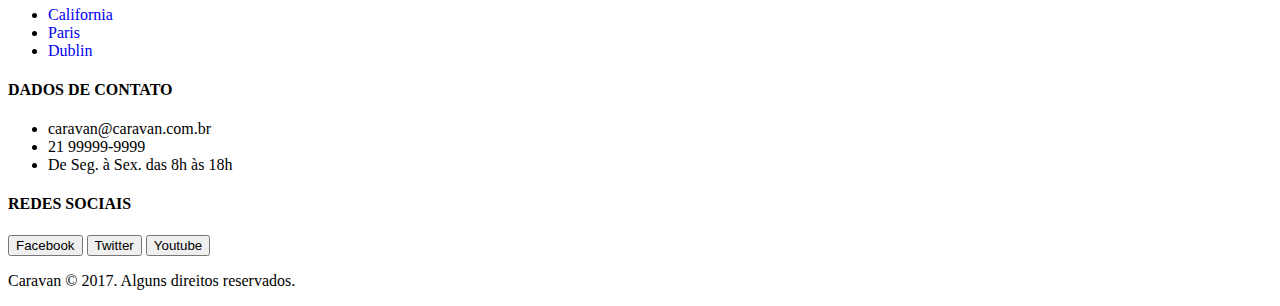
<file: local.html>
<!doctype html>
<html lang="en">
<head>
    <meta charset="utf-8">
    <meta name="viewport" content="width=device-width, initial-scale=1">
    <title>Local</title>
    <link rel="stylesheet" href="./style.css">
    <link href="https://cdn.jsdelivr.net/npm/bootstrap@5.2.3/dist/css/bootstrap.min.css" rel="stylesheet" integrity="sha384-rbsA2VBKQhggwzxH7pPCaAqO46MgnOM80zW1RWuH61DGLwZJEdK2Kadq2F9CUG65" crossorigin="anonymous">
</head>

<body>
  <!-- Modal -->
  <div class="modal fade" id="modalLogin" tabindex="-1" aria-labelledby="modalLoginTitulo" aria-hidden="true">
    <div class="modal-dialog">
      <div class="modal-content">
        <div class="modal-header">
          <h1 class="modal-title fs-5" id="modalLoginTitulo">Entre na Sua Conta</h1>
          <button type="button" class="btn-close" data-bs-dismiss="modal" aria-label="Close"></button>
        </div>
        <div class="modal-body">
          <form>
            <div class="mb-3">
              <label for="exampleInputEmail1" class="form-label">Email</label>
              <input type="email" class="form-control" id="exampleInputEmail1" aria-describedby="emailHelp">
            </div>
            <div class="mb-3">
              <label for="exampleInputPassword1" class="form-label">Senha</label>
              <input type="password" class="form-control" id="exampleInputPassword1">
            </div>
            <button type="submit" class="btn btn-primary">Entrar na Conta</button>
            <div class="form-text">Esqueceu a senha? <a href="#">Clique aqui.</a></div>
          </form>
        </div>
      </div>
    </div>
  </div>
  <!-- Fecha modal -->
  <!-- inicio nav -->
    <nav class="navbar navbar-expand-md navbar-light bg-light p-3 box-shadow">
        <div class="container-fluid">
                <a class="navbar-brand" href="index.html"><img src="img/caravan.svg" alt="Caravana"></a>
            <button class="navbar-toggler" type="button" data-bs-toggle="collapse" data-bs-target="#navbarSupportedContent" aria-controls="navbarSupportedContent" aria-expanded="false" aria-label="Toggle navigation">
                <span class="navbar-toggler-icon"></span>
            </button>
            <div class="collapse navbar-collapse justify-content-end" id="navbarSupportedContent">
                <ul class="navbar-nav">
                    <li class="nav-item mx-md-1 dropdown">
                        <a class="nav-link dropdown-toggle active" href="#" data-bs-toggle="dropdown" aria-expanded="false">Locais</a>
                        <ul class="dropdown-menu">
                            <li><a class="dropdown-item" href="local.html">California</a></li>
                            <li><a class="dropdown-item" href="local.html">Paris</a></li>
                            <li><a class="dropdown-item" href="local.html">Dublin</a></li>
                          </ul>
                
                    </li>
                    <li class="nav-item mx-md-1">
                        <a class="nav-link" href="planos.html">Planos</a>
                    </li>
                    <li class="nav-item mx-md-1">
                        <a class="nav-link" href="contato.html">Contato</a>
                    </li>
                    <li class="nav-item mx-md-1">
                        <a class="nav-link" href="#" data-bs-toggle="modal" data-bs-target="#modalLogin">Login</a>
                    </li>
                    <li class="nav-item ms-md-2">
                        <a class="btn btn-outline-primary" href="inscricao.html">Inscreva-se</a>
                    </li>
                </ul>
            </div>
        </div>
    </nav>
    <!-- fim nav -->
    <section class="py-5 bg-light text-center">
      <div class="text-center my-5">
        <span class="h6 d-block">O MELHOR DESTINO DA SUA VIAGEM</span>
        <h1 class="display-4 text-primary">Descubra Dublin</h1>
      </div>
        <div class="container">
            <div class="row">
                <div class="col-md">
                    <img class="img-fluid mb-4" src="img/local/foto-1.jpg" alt="Foto 1">
                    <img class="img-fluid mb-4" src="img/local/foto-2.jpg" alt="Foto 2">
                    <img class="img-fluid mb-4" src="img/local/foto-3.jpg" alt="Foto 3">
                </div>
                <div class="col-md">
                    <img class="img-fluid mb-4" src="img/local/foto-4.jpg" alt="Foto 4">
                    <img class="img-fluid mb-4" src="img/local/foto-5.jpg" alt="Foto 5">
                </div>
                <div class="col-md">
                    <img class="img-fluid mb-4" src="img/local/foto-6.jpg" alt="Foto 6">
                    <img class="img-fluid mb-4" src="img/local/foto-7.jpg" alt="Foto 7">
                </div>
            </div>
        </div>
    </section>
    <section class="container">
      <div class="my-5 text-center">
        <span class="h6 d-block">DESCUBRA O QUE ACONTECE NA CIDADE</span>
        <h1 class="display-4 text-primary">Próximos Eventos</h1>
      </div>
    <table class="table table-hover table-responsive-md">
      <thead>
        <tr>
          <th scope="col">data</th>
          <th scope="col">Evento</th>
          <th scope="col">Local</th>
          <th scope="col">Ticket</th>
        </tr>
      </thead>
      <tbody>
        <tr>
          <th scope="row">23/10</th>
          <td>Julien Baker</td>
          <td> 	The Academy</td>
          <td><a href="#" class="btn btn-outline-secondary btn-sm" style="text-decoration:none">Comprar Ticket</a></td>
        </tr>
        <tr>
          <th scope="row">23/10</th>
          <td>Julien Baker</td>
          <td> 	The Academy</td>
          <td><a href="#" class="btn btn-outline-secondary btn-sm" style="text-decoration:none">Comprar Ticket</a></td>
        </tr>
        <tr>
          <th scope="row">23/10</th>
          <td>Julien Baker</td>
          <td> 	The Academy</td>
          <td><a href="#" class="btn btn-outline-secondary btn-sm" style="text-decoration:none">Comprar Ticket</a></td>
        </tr>
        <tr>
          <th scope="row">23/10</th>
          <td>Julien Baker</td>
          <td> 	The Academy</td>
          <td><a href="#" class="btn btn-outline-secondary btn-sm" style="text-decoration:none">Comprar Ticket</a></td>
        </tr>
        <tr>
          <th scope="row">23/10</th>
          <td>Julien Baker</td>
          <td> 	The Academy</td>
          <td><a href="#" class="btn btn-outline-secondary btn-sm" style="text-decoration:none">Comprar Ticket</a></td>
        </tr>
        <tr>
          <th scope="row">23/10</th>
          <td>Julien Baker</td>
          <td> 	The Academy</td>
          <td><a href="#" class="btn btn-outline-secondary btn-sm" style="text-decoration:none">Comprar Ticket</a></td>
        </tr>
      </tbody>            
    </table>
    </section>
    <footer class="bg-dark text-white mt-5">
      <div class="container py-4">
        <div class="row">
          <div class="col-md-3">
            <h4 class="h6">PÁGINAS</h4>
            <ul class="list-unstyled">
              <li><a href="planos.html">Planos</a></li>
              <li><a href="contato.html">Contato</a></li>
              <li><a href="inscrricao.html">Inscreva-se</a></li>
            </ul>
          </div>
          <div class="col-md-3">
            <h4 class="h6">LOCAIS</h4>
            <ul class="list-unstyled">
              <li><a href="california.html">California</a></li>
              <li><a href="paris.html">Paris</a></li>
              <li><a href="dublin.html">Dublin</a></li>
            </ul>
          </div>
          <div class="col-md-4">
            <h4 class="h6">DADOS DE CONTATO</h4>
            <ul class="list-unstyled text-secondary">
              <li>caravan@caravan.com.br</li>
              <li>21 99999-9999</li>
              <li>De Seg. à Sex. das 8h às 18h</li>
            </ul>
          </div>
          <div class="col-md-2">
            <h4 class="h6">REDES SOCIAIS</h4>
            <div class="d-grid gap-2 col-10">
              <button class="btn btn-outline-secondary btn-sm" style="max-width: 140px" type="button">Facebook</button>
              <button class="btn btn-outline-secondary btn-sm" style="max-width: 140px" type="button">Twitter</button>
              <button class="btn btn-outline-secondary btn-sm"  style="max-width: 140px"type="button">Youtube</button>
            </div>
          </div>
        </div>
      </div>
      <div class="bg-primary text-center py-3">
        <p class="mb-0">Caravan © 2017. Alguns direitos reservados.</p>
      </div>
    </footer>
    <script src="https://cdn.jsdelivr.net/npm/bootstrap@5.2.3/dist/js/bootstrap.bundle.min.js" integrity="sha384-kenU1KFdBIe4zVF0s0G1M5b4hcpxyD9F7jL+jjXkk+Q2h455rYXK/7HAuoJl+0I4" crossorigin="anonymous"></script>
</body>
</html>
</file>
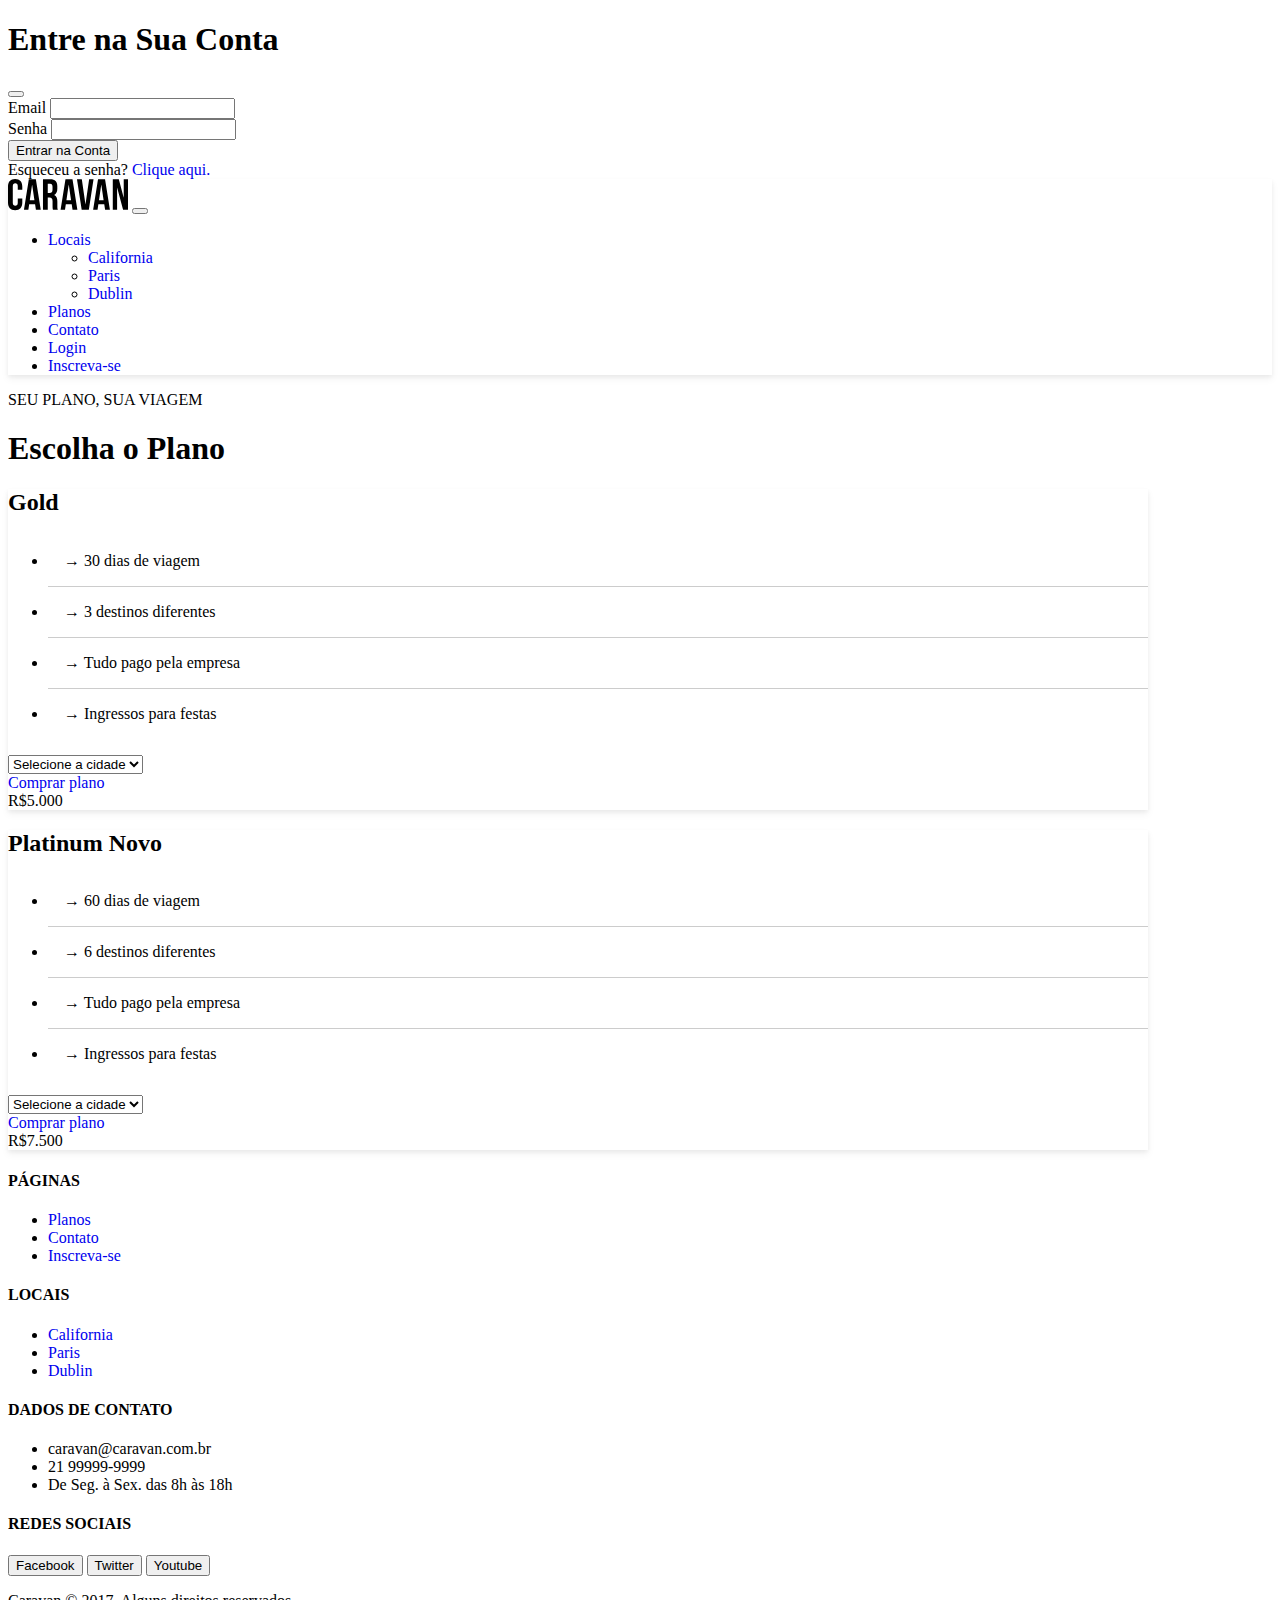
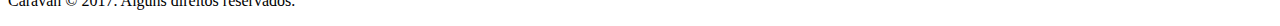
<file: planos.html>
<!doctype html>
<html lang="en">
<head>
    <meta charset="utf-8">
    <meta name="viewport" content="width=device-width, initial-scale=1">
    <title>Local</title>
    <link rel="stylesheet" href="./style.css">
    <link href="https://cdn.jsdelivr.net/npm/bootstrap@5.2.3/dist/css/bootstrap.min.css" rel="stylesheet" integrity="sha384-rbsA2VBKQhggwzxH7pPCaAqO46MgnOM80zW1RWuH61DGLwZJEdK2Kadq2F9CUG65" crossorigin="anonymous">
</head>

<body>
  <!-- Modal -->
  <div class="modal fade" id="modalLogin" tabindex="-1" aria-labelledby="modalLoginTitulo" aria-hidden="true">
    <div class="modal-dialog">
      <div class="modal-content">
        <div class="modal-header">
          <h1 class="modal-title fs-5" id="modalLoginTitulo">Entre na Sua Conta</h1>
          <button type="button" class="btn-close" data-bs-dismiss="modal" aria-label="Close"></button>
        </div>
        <div class="modal-body">
          <form>
            <div class="mb-3">
              <label for="exampleInputEmail1" class="form-label">Email</label>
              <input type="email" class="form-control" id="exampleInputEmail1" aria-describedby="emailHelp">
            </div>
            <div class="mb-3">
              <label for="exampleInputPassword1" class="form-label">Senha</label>
              <input type="password" class="form-control" id="exampleInputPassword1">
            </div>
            <button type="submit" class="btn btn-primary">Entrar na Conta</button>
            <div class="form-text">Esqueceu a senha? <a href="#">Clique aqui.</a></div>
          </form>
        </div>
      </div>
    </div>
  </div>
  <!-- Fim modal -->
  <!-- inicio nav -->
    <nav class="navbar navbar-expand-md navbar-light bg-light p-3 box-shadow">
        <div class="container-fluid">
                <a class="navbar-brand" href="index.html"><img src="img/caravan.svg" alt="Caravana"></a>
            <button class="navbar-toggler" type="button" data-bs-toggle="collapse" data-bs-target="#navbarSupportedContent" aria-controls="navbarSupportedContent" aria-expanded="false" aria-label="Toggle navigation">
                <span class="navbar-toggler-icon"></span>
            </button>
            <div class="collapse navbar-collapse justify-content-end" id="navbarSupportedContent">
                <ul class="navbar-nav">
                    <li class="nav-item mx-md-1 dropdown">
                        <a class="nav-link dropdown-toggle" href="#" data-bs-toggle="dropdown" aria-expanded="false">Locais</a>
                        <ul class="dropdown-menu">
                            <li><a class="dropdown-item" href="local.html">California</a></li>
                            <li><a class="dropdown-item" href="local.html">Paris</a></li>
                            <li><a class="dropdown-item" href="local.html">Dublin</a></li>
                          </ul>
                
                    </li>
                    <li class="nav-item mx-md-1">
                        <a class="nav-link active" href="planos.html">Planos</a>
                    </li>
                    <li class="nav-item mx-md-1">
                        <a class="nav-link" href="contato.html">Contato</a>
                    </li>
                    <li class="nav-item mx-md-1">
                        <a class="nav-link" href="#" data-bs-toggle="modal" data-bs-target="#modalLogin">Login</a>
                    </li>
                    <li class="nav-item ms-md-2">
                        <a class="btn btn-outline-primary" href="inscricao.html">Inscreva-se</a>
                    </li>
                </ul>
            </div>
        </div>
    </nav>
    <!-- fim nav -->

    <section class="py-5 text-center">
      <div class="text-center my-3">
        <span class="h6 d-block">SEU PLANO, SUA VIAGEM</span>
        <h1 class="display-4 text-primary">Escolha o Plano</h1>
      </div>
    </section>
    <section class="container">
        <div class="row">
            <div class="col-md mb-5">
                <div class="bg-light rounded p-4 box-shadow">
                    <h2>Gold</h2>
                    <ul class="lista-plano list-unstyled">
                        <li>→ 30 dias de viagem</li>
                        <li>→ 3 destinos diferentes</li>
                        <li>→ Tudo pago pela empresa</li>
                        <li>→ Ingressos para festas</li>
                    </ul>
                    <select class="form-select bg-light" aria-label="inputCidade">
                        <option selected>Selecione a cidade</option>
                        <option value="1">California</option>
                        <option value="2">Paris</option>
                        <option value="2">Dublin</option>
                    </select>
                    <div class="row mt-4 align-items-center">
                        <div class="col d-grid col-6">
                            <a href="inscricao.html" class="btn btn-primary btn-lg" style="max-width: 231px">Comprar plano</a>
                        </div>
                        <div class="col">
                            <span class="h4">R$5.000</span>
                        </div>
                    </div>
                </div>
            </div>
            <div class="col">
                <div class="bg-light rounded p-4 box-shadow">
                    <h2>Platinum <span class="badge text-bg-success">Novo</span></h2>
                    <ul class="lista-plano list-unstyled">
                      <li>→ 60 dias de viagem</li>
                      <li>→ 6 destinos diferentes</li>
                      <li>→ Tudo pago pela empresa</li>
                      <li>→ Ingressos para festas</li>
                  </ul>
                  <select class="form-select bg-light" aria-label="inputCidade">
                    <option selected>Selecione a cidade</option>
                    <option value="1">California</option>
                    <option value="2">Paris</option>
                    <option value="2">Dublin</option>
                </select>
                <div class="row mt-4 align-items-center">
                    <div class="col d-grid col-6">
                        <a href="inscricao.html" class="btn btn-primary btn-lg" style="max-width: 231px">Comprar plano</a>
                    </div>
                    <div class="col">
                        <span class="h4">R$7.500</span>
                    </div>
                </div>
                </div>
            </div>
        </div>
    </section>
    <!-- inicio footer -->
    <footer class="bg-dark text-white mt-5">
      <div class="container py-4">
        <div class="row">
          <div class="col-md-3">
            <h4 class="h6">PÁGINAS</h4>
            <ul class="list-unstyled">
              <li><a href="planos.html">Planos</a></li>
              <li><a href="contato.html">Contato</a></li>
              <li><a href="inscrricao.html">Inscreva-se</a></li>
            </ul>
          </div>
          <div class="col-md-3">
            <h4 class="h6">LOCAIS</h4>
            <ul class="list-unstyled">
              <li><a href="california.html">California</a></li>
              <li><a href="paris.html">Paris</a></li>
              <li><a href="dublin.html">Dublin</a></li>
            </ul>
          </div>
          <div class="col-md-4">
            <h4 class="h6">DADOS DE CONTATO</h4>
            <ul class="list-unstyled text-secondary">
              <li>caravan@caravan.com.br</li>
              <li>21 99999-9999</li>
              <li>De Seg. à Sex. das 8h às 18h</li>
            </ul>
          </div>
          <div class="col-md-2">
            <h4 class="h6">REDES SOCIAIS</h4>
            <div class="d-grid gap-2 col-10">
              <button class="btn btn-outline-secondary btn-sm" style="max-width: 140px" type="button">Facebook</button>
              <button class="btn btn-outline-secondary btn-sm" style="max-width: 140px" type="button">Twitter</button>
              <button class="btn btn-outline-secondary btn-sm"  style="max-width: 140px"type="button">Youtube</button>
            </div>
          </div>
        </div>
      </div>
      <div class="bg-primary text-center py-3">
        <p class="mb-0">Caravan © 2017. Alguns direitos reservados.</p>
      </div>
    </footer>
    <!-- fim footer -->
    <script src="https://cdn.jsdelivr.net/npm/bootstrap@5.2.3/dist/js/bootstrap.bundle.min.js" integrity="sha384-kenU1KFdBIe4zVF0s0G1M5b4hcpxyD9F7jL+jjXkk+Q2h455rYXK/7HAuoJl+0I4" crossorigin="anonymous"></script>
</body>
</html>
</file>
<file: style.css>
body{
    padding-top: 0px;
}
.box-shadow{
    box-shadow: 0 2px 4px 0 rgba(0,0,0,0.05),
                0 4px 8px 0 rgba(0,0,0,0.05)
}
.carousel-item {
    transition: transform .6s ease-in-out !important;
  }
  .container{
    max-width: 1140px !important; 
  }
  #home-quote{
    background: url('img/bg-quote.jpg')center center;
    background-size: cover ;
  }

  .pergunta{
    border-bottom: 1px solid rgba(0,0,0,0.2);
  }

  .lista-plano li+li{
    border-top: 1px solid rgba(0,0,0,.2);
  }
  .lista-plano li{
    padding: 1rem;
  }

  a:link { text-decoration: none; }
  a:visited { text-decoration: none; }
  a:hover { text-decoration: underline; }
  a:active { text-decoration: underline; }

  @media (max-width: 767px){
    #homme-quote .display-4{
        font-size: 2.5 rem;
    }
    body{
        padding-top: 0px;
    }
    .fixed-top{
        position: relative;
    }
  }
</file>
